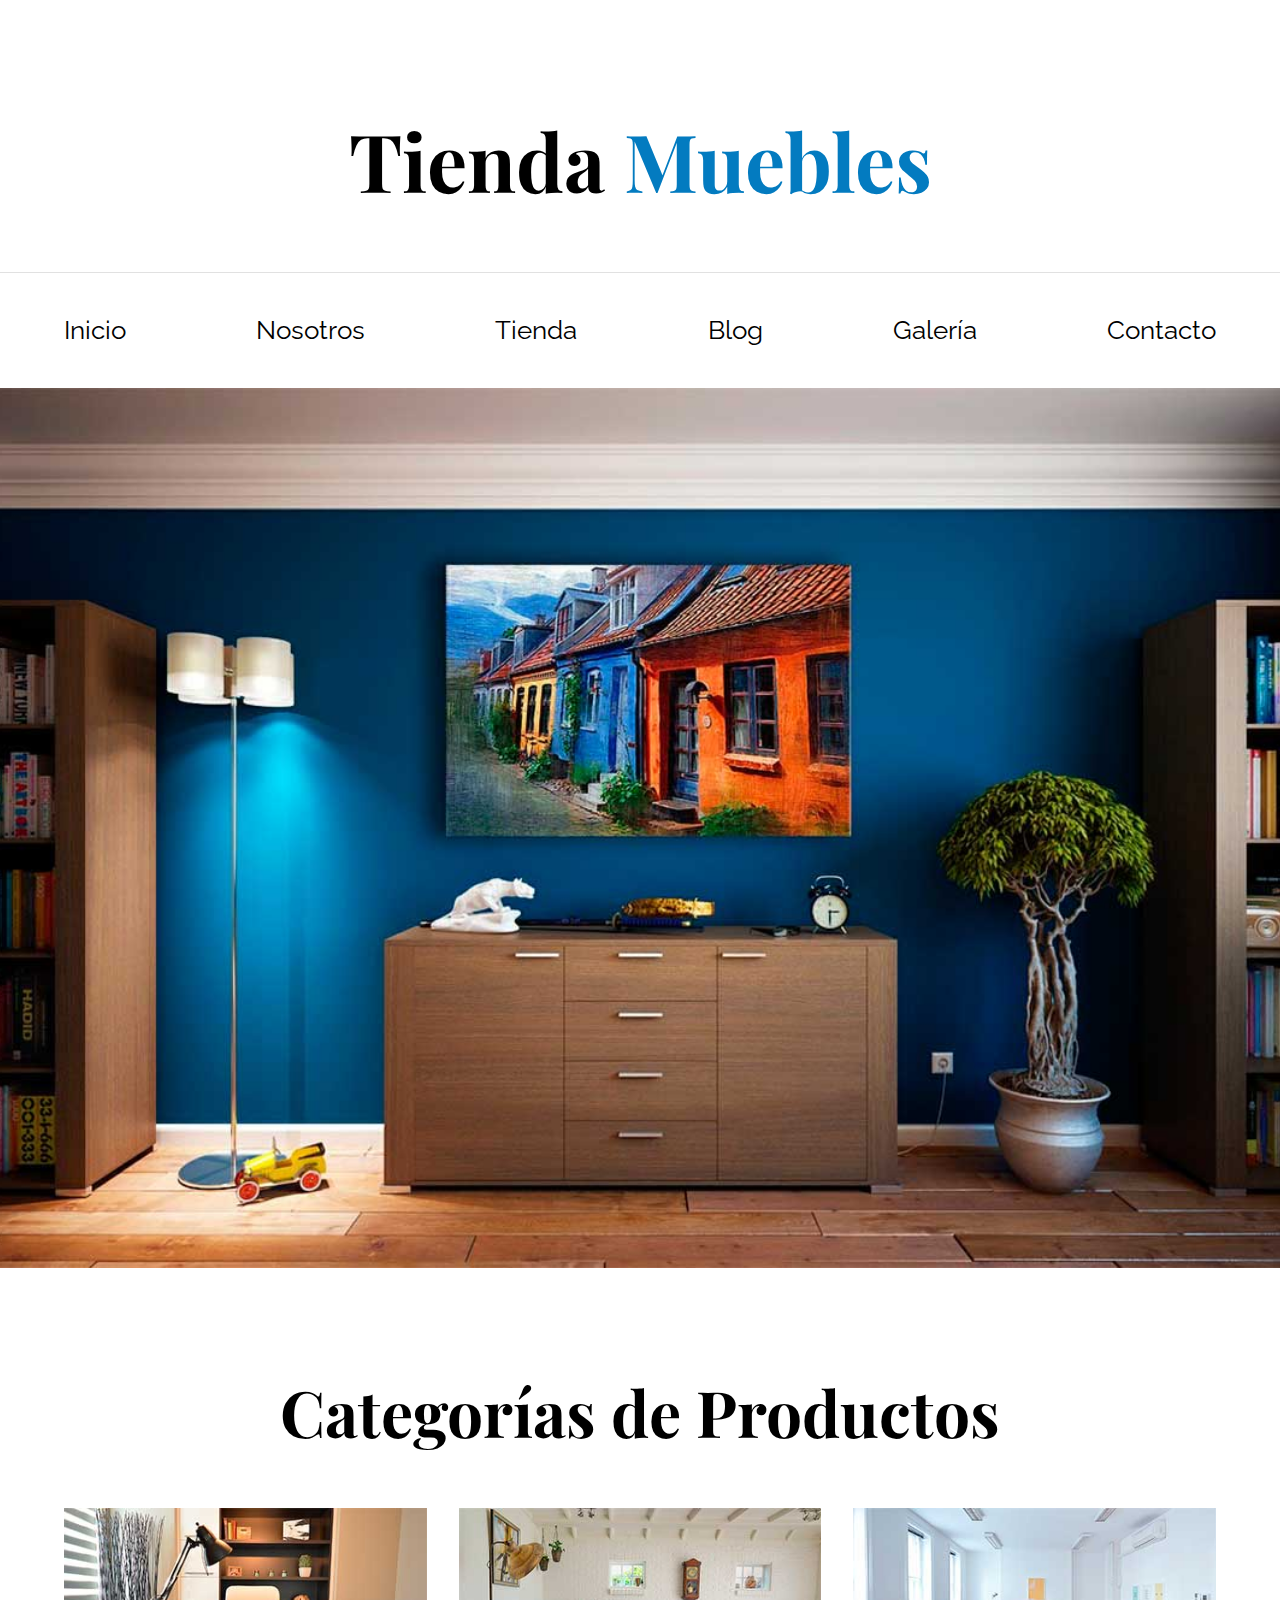
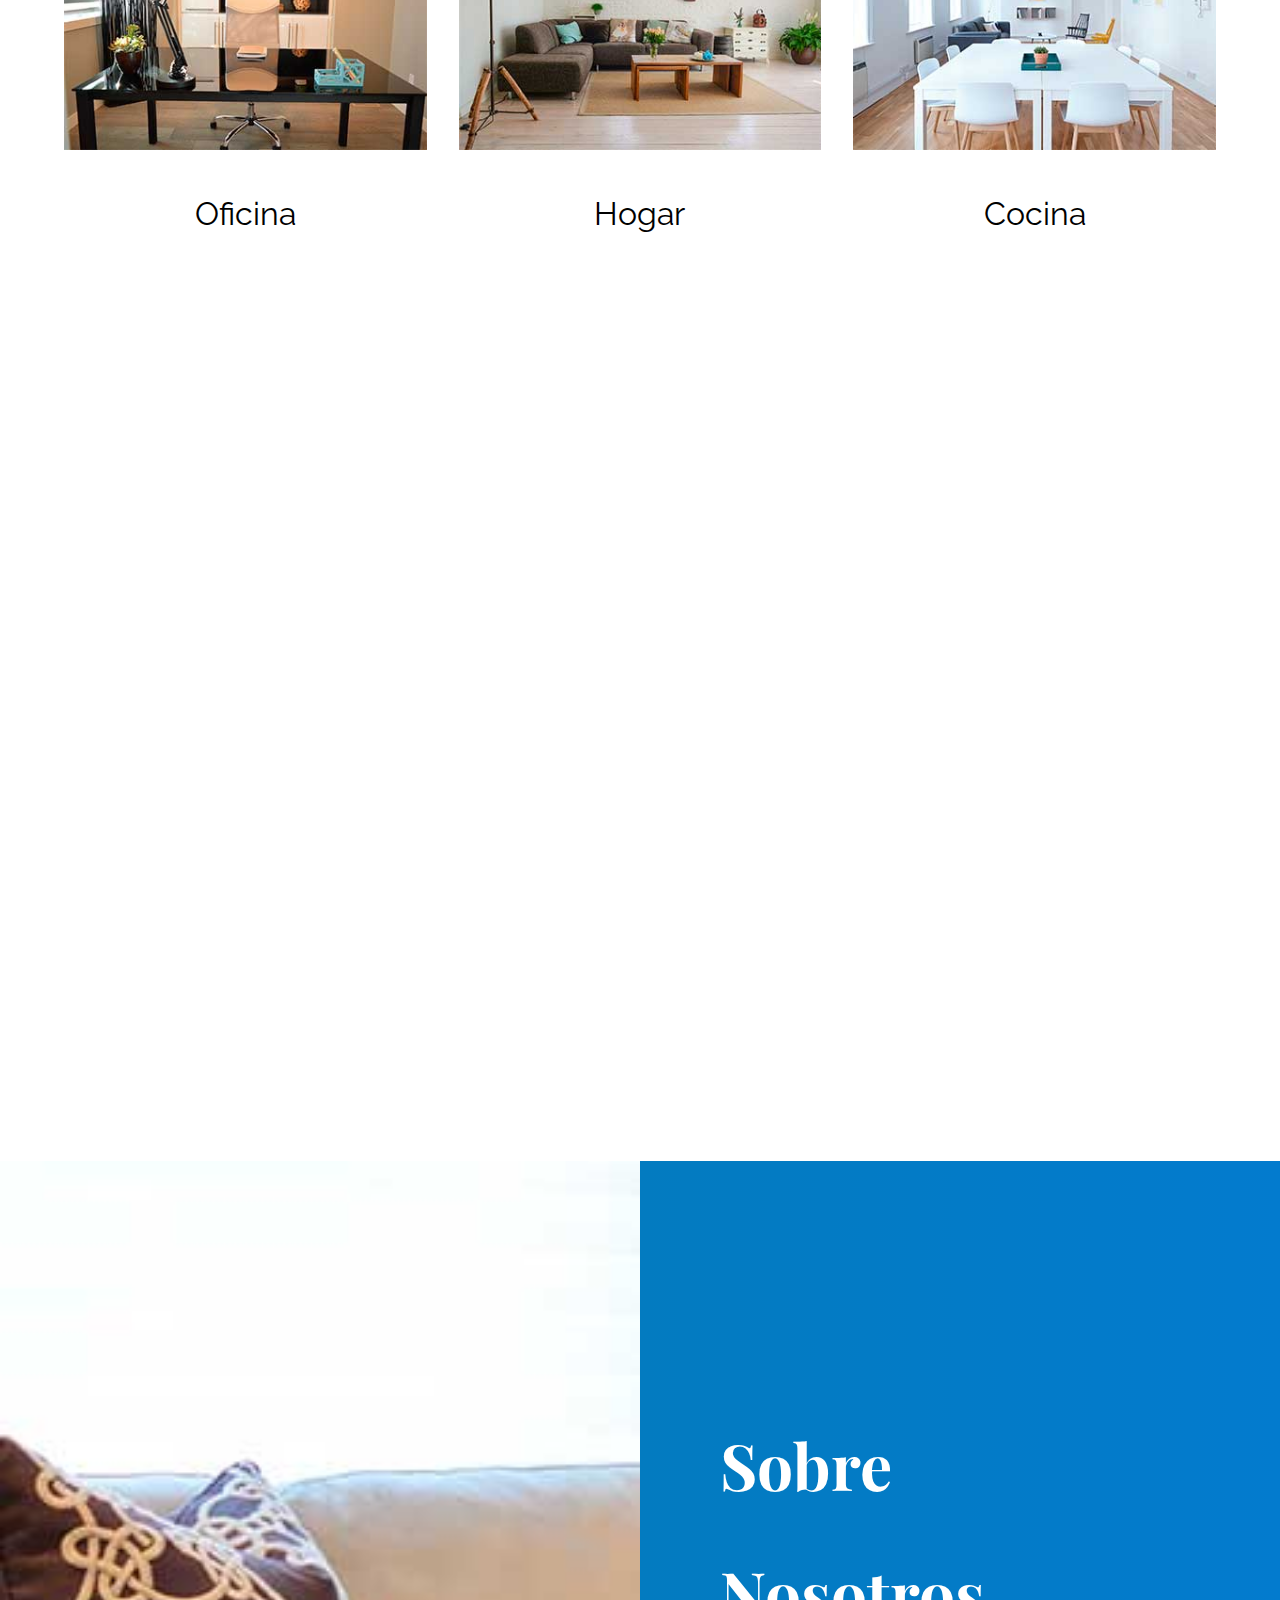
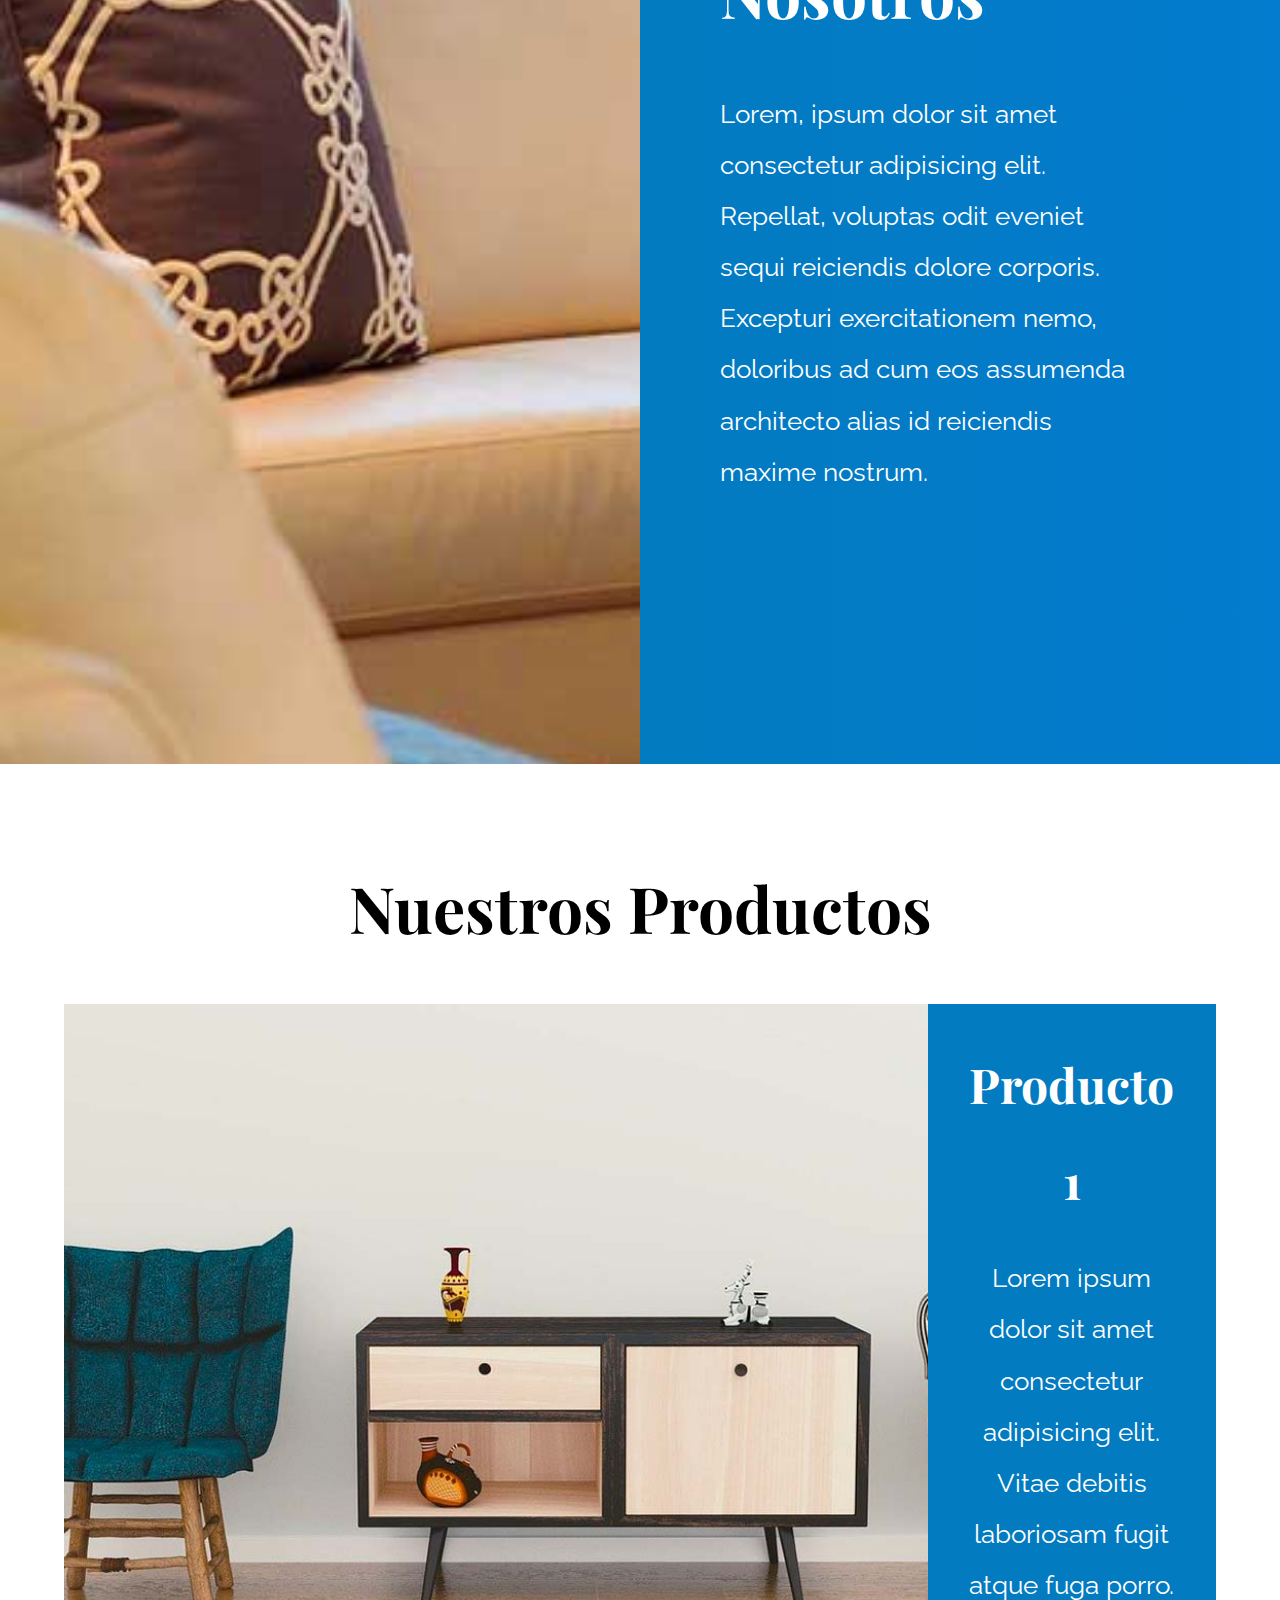
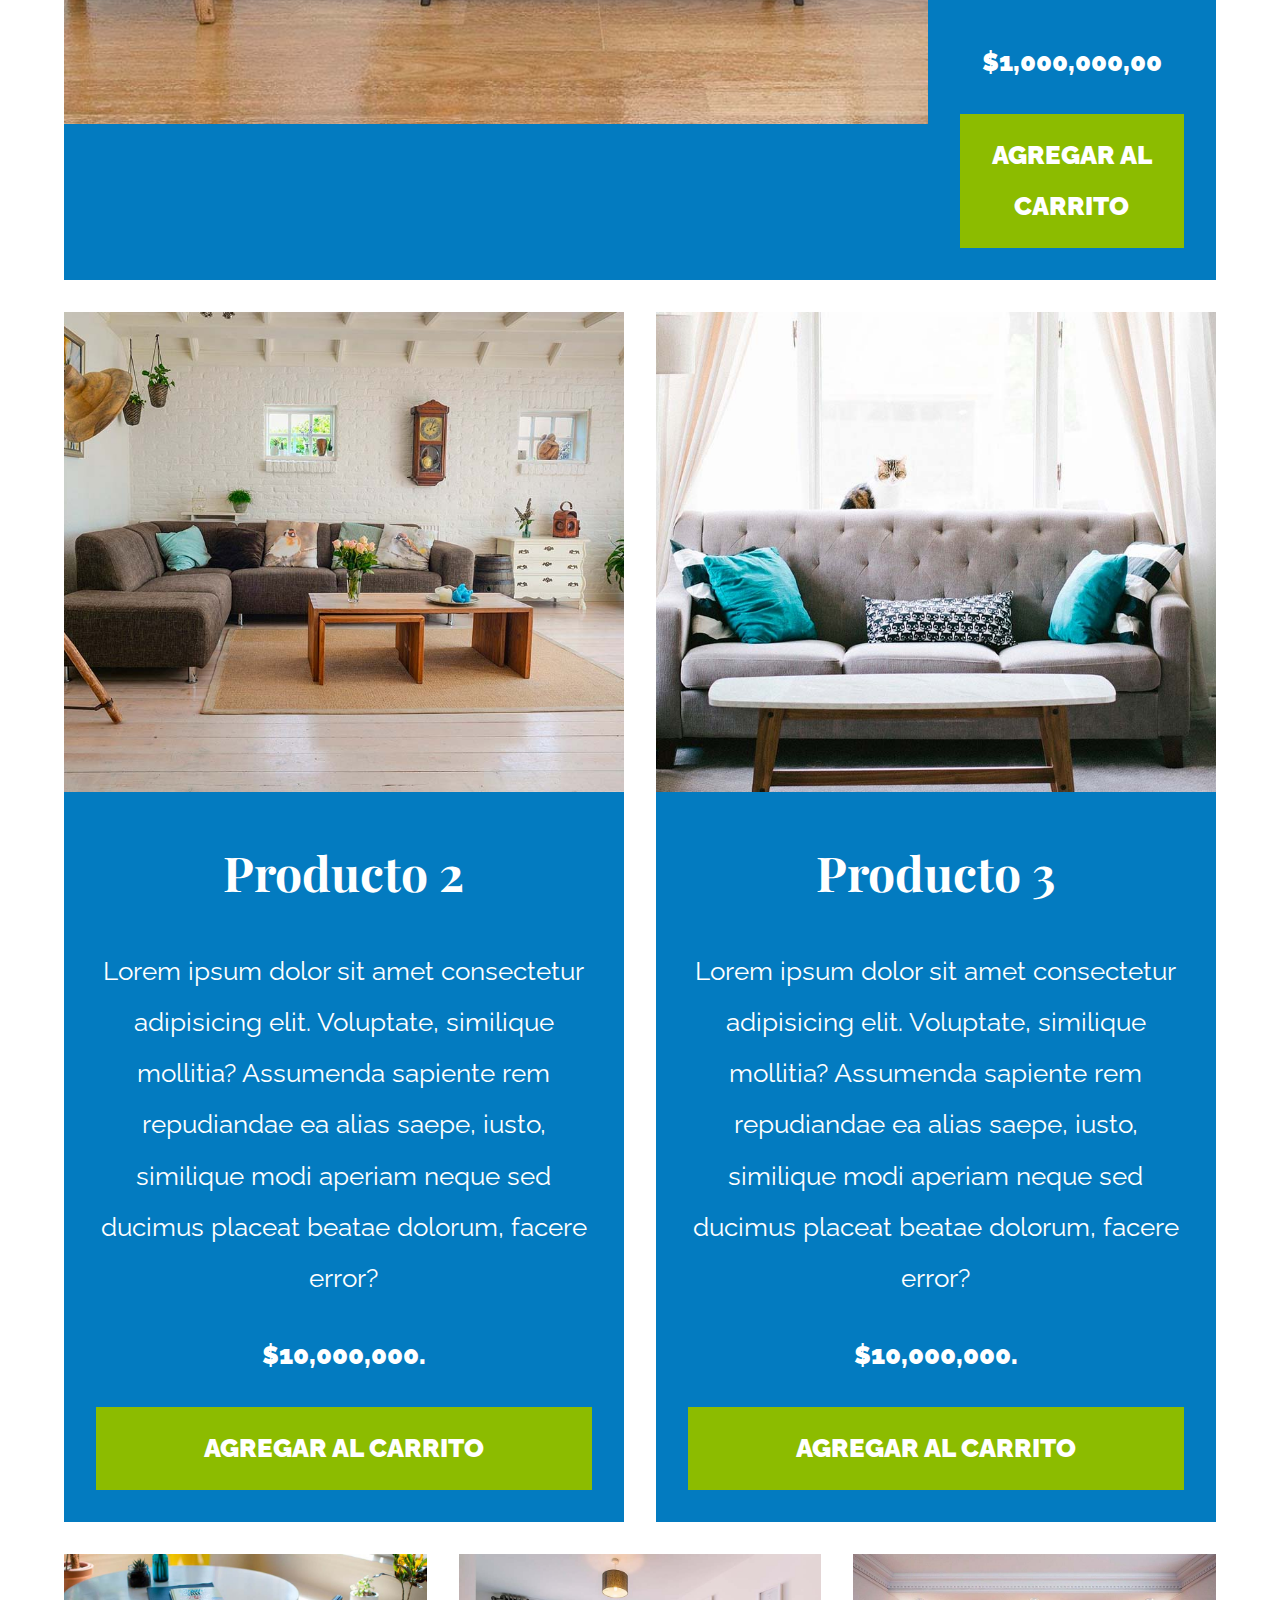
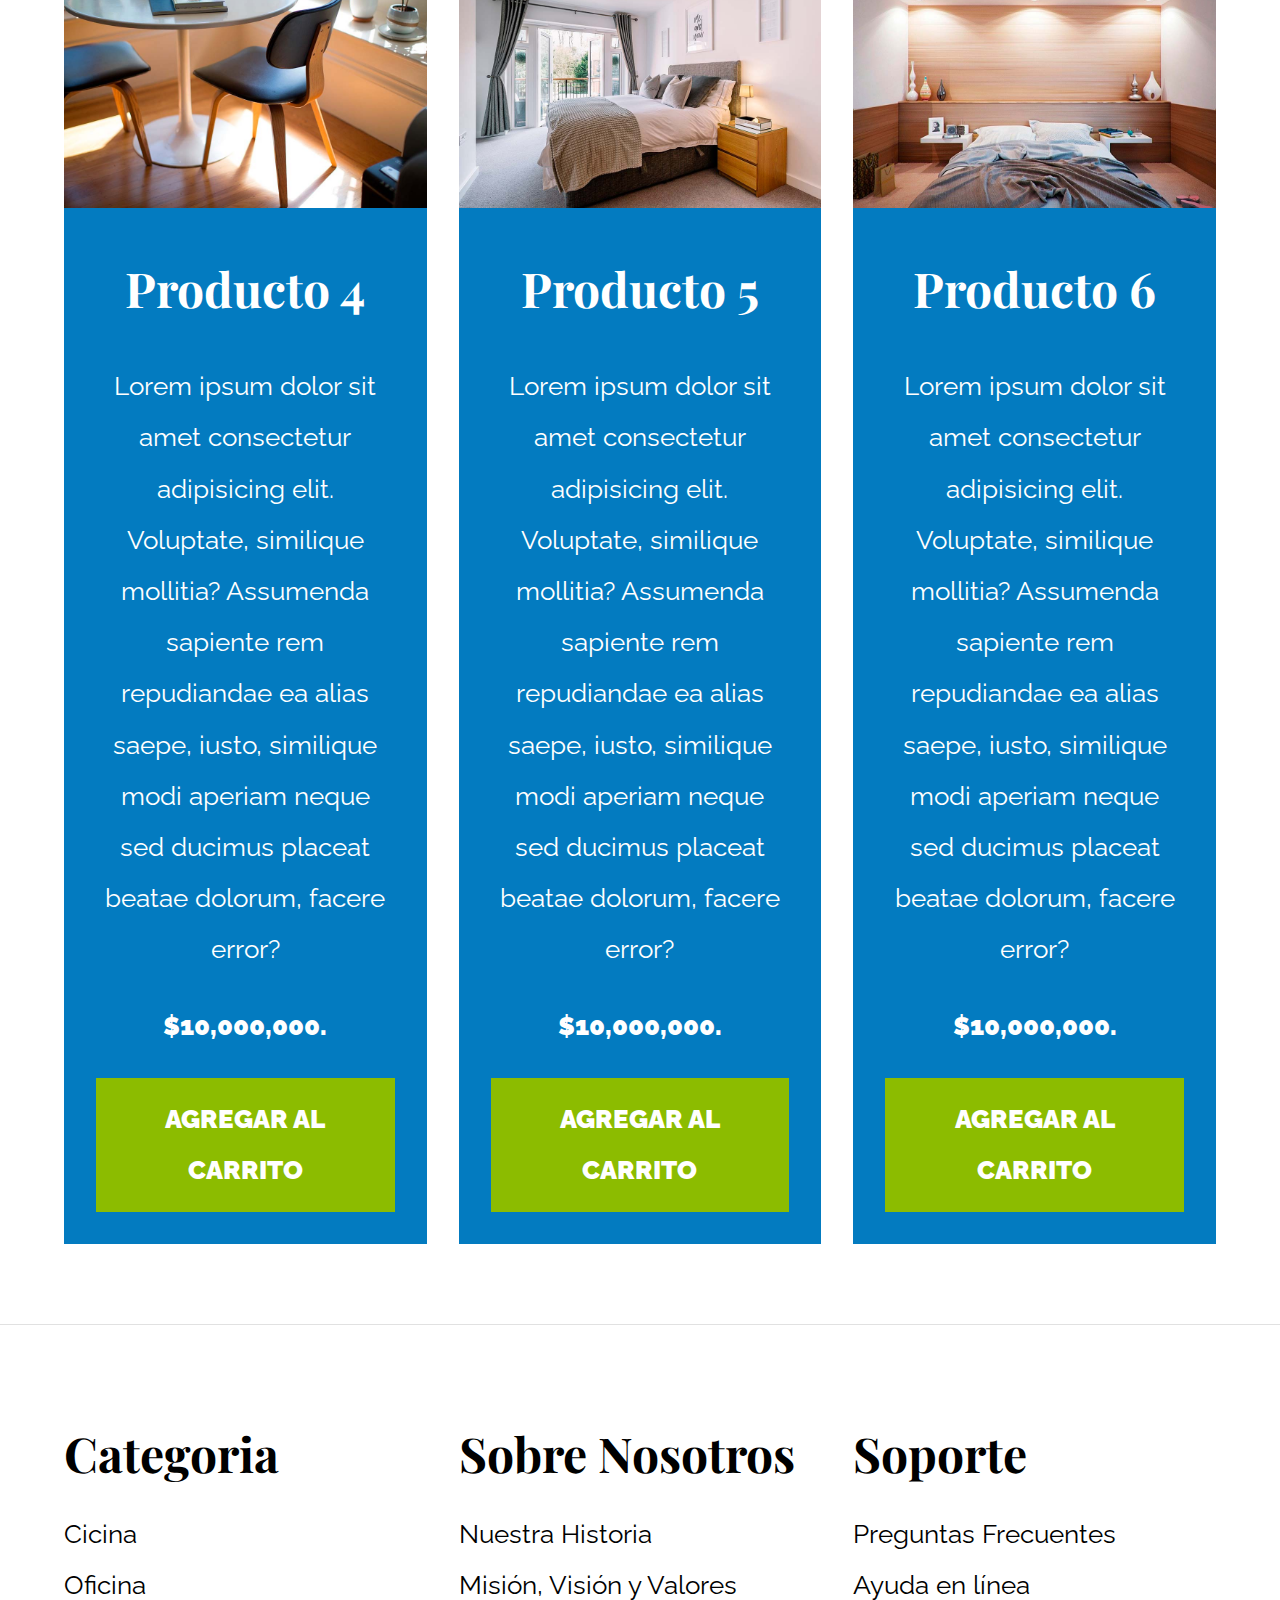
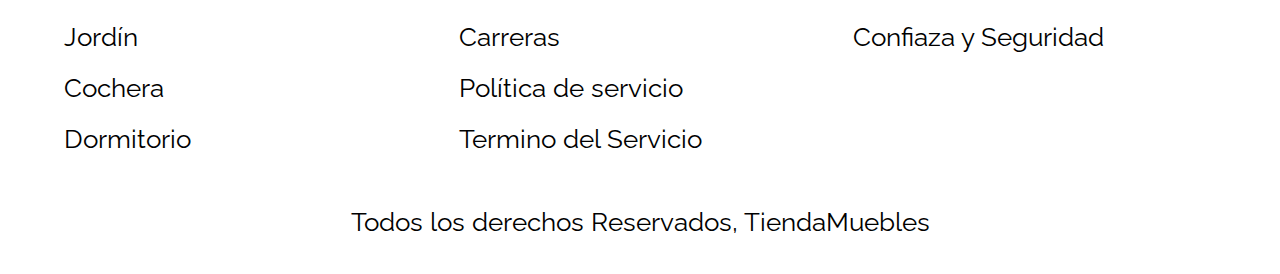
<file: Tienda Muebles/index.html>
<!DOCTYPE html>
<html lang="es">
  <head>
    <meta charset="UTF-8" />
    <meta http-equiv="X-UA-Compatible" content="IE=edge" />
    <meta name="viewport" content="width=device-width, initial-scale=1.0" />
    <link
      rel="shortcut icon"
      href="img/icons8-globo-terráqueo-100.png"
      type="image/x-icon"
    />
    <link rel="stylesheet" href="css/normalize.css" />
    <link rel="preconnect" href="https://fonts.googleapis.com" />
    <link rel="preconnect" href="https://fonts.gstatic.com" crossorigin />
    <link
      href="https://fonts.googleapis.com/css2?family=Playfair+Display:wght@700&family=Raleway:wght@400;700;900&display=swap"
      rel="stylesheet"
    />

    <link rel="stylesheet" href="css/style.css" />

    <title>Tienda Muebles</title>
  </head>

  <body>
    <!---->
    <header>
      <h1 class="nombre-sitio">Tienda <span> Muebles </span></h1>
    </header>
    <div class="contenedor-navegacion">
      <nav class="nav-principal contenedor">
        <a href="index.html" >Inicio</a>
        <a href="nosotros.html" target="_black">Nosotros</a>
        <a href="tienda.html">Tienda</a>
        <a href="blog.html">Blog</a>
        <a href="galeria.html">Galería</a>
        <a href="contacto.html">Contacto</a>
      </nav>
    </div>

    <div class="hero"></div>

    <section class="contenedor categorias">
      <h2>Categorías de Productos</h2>
      <div class="listado-categorias">
        <div class="categoria">
          <img src="img/categoria1.jpg" alt="Image Categoría" />
          <a href="#">Oficina</a>
        </div>

        <div class="categoria">
          <img src="img/categoria2.jpg" alt="Image Categoría" />
          <a href="#">Hogar</a>
        </div>

        <div class="categoria">
          <img src="img/categoria3.jpg" alt="Image Categoría" />
          <a href="#">Cocina</a>
        </div>
      </div>
    </section>

    <section class="sobre-nosotros">
      <div class="contenedor sobre-nosotros-grid">
        <div class="texto-nosotros">
          <h2>Sobre Nosotros</h2>
          <p>
            Lorem, ipsum dolor sit amet consectetur adipisicing elit. Repellat,
            voluptas odit eveniet sequi reiciendis dolore corporis. Excepturi
            exercitationem nemo, doloribus ad cum eos assumenda architecto alias
            id reiciendis maxime nostrum.
          </p>

        </div>
       
      </div>
    </section>

    <main class="contenido-principal contenedor">
      <h2 class="text-center">Nuestros Productos</h2>

      <div class="listado-productos">
        
        <div class="producto">
          <img src="img/producto1.jpg" alt="Imagen Producto">
  
          <div class="texto-producto">
            <h3>Producto 1</h3>
            <p>
              Lorem ipsum dolor sit amet consectetur adipisicing elit. Vitae debitis laboriosam fugit atque fuga porro.
            </p>
            <p class="precio">$1,000,000,00</p>
            <a class="btn" href="#">Agregar al carrito</a>
  
          </div>
        </div>
        <!--Producto-->

        <div class="producto">
          <img src="img/producto2.jpg" alt="Imagen Producto" />

          <div class="texto-producto">
            <h3>Producto 2</h3>
            <p>
              Lorem ipsum dolor sit amet consectetur adipisicing elit.
              Voluptate, similique mollitia? Assumenda sapiente rem repudiandae
              ea alias saepe, iusto, similique modi aperiam neque sed ducimus
              placeat beatae dolorum, facere error?
            </p>
            <p>$10,000,000.</p>
            <a class="btn" href="#">Agregar al Carrito</a>
          </div>
          <!--Info productos-->
        </div>
        <!--Producto-->

        <div class="producto">
          <img src="img/producto3.jpg" alt="Imagen Producto" />

          <div class="texto-producto">
            <h3>Producto 3</h3>
            <p>
              Lorem ipsum dolor sit amet consectetur adipisicing elit.
              Voluptate, similique mollitia? Assumenda sapiente rem repudiandae
              ea alias saepe, iusto, similique modi aperiam neque sed ducimus
              placeat beatae dolorum, facere error?
            </p>
            <p>$10,000,000.</p>
            <a class="btn" href="#">Agregar al Carrito</a>
          </div>
          <!--Info productos-->
        </div>
        <!--Producto-->

        <div class="producto">
          <img src="img/producto4.jpg" alt="Imagen Producto" />

          <div class="texto-producto">
            <h3>Producto 4</h3>
            <p>
              Lorem ipsum dolor sit amet consectetur adipisicing elit.
              Voluptate, similique mollitia? Assumenda sapiente rem repudiandae
              ea alias saepe, iusto, similique modi aperiam neque sed ducimus
              placeat beatae dolorum, facere error?
            </p>
            <p>$10,000,000.</p>
            <a class="btn" href="#">Agregar al Carrito</a>
          </div>
          <!--Info productos-->
        </div>
        <!--Producto-->

        <div class="producto">
          <img src="img/producto5.jpg" alt="Imagen Producto" />

          <div class="texto-producto">
            <h3>Producto 5</h3>
            <p>
              Lorem ipsum dolor sit amet consectetur adipisicing elit.
              Voluptate, similique mollitia? Assumenda sapiente rem repudiandae
              ea alias saepe, iusto, similique modi aperiam neque sed ducimus
              placeat beatae dolorum, facere error?
            </p>
            <p>$10,000,000.</p>
            <a class="btn" href="#">Agregar al Carrito</a>
          </div>
          <!--Info productos-->
        </div>
        <!--Producto-->

        <div class="producto">
          <img src="img/producto6.jpg" alt="Imagen Producto" />

          <div class="texto-producto">
            <h3>Producto 6</h3>
            <p>
              Lorem ipsum dolor sit amet consectetur adipisicing elit.
              Voluptate, similique mollitia? Assumenda sapiente rem repudiandae
              ea alias saepe, iusto, similique modi aperiam neque sed ducimus
              placeat beatae dolorum, facere error?
            </p>
            <p>$10,000,000.</p>
            <a class="btn" href="#">Agregar al Carrito</a>
          </div>
          <!--Info productos-->
        </div>
        <!--Producto-->
      </div>
      <!--Fin de listado de productos-->
    </main>

    <footer class="site-footer">
      <div class="grid-footer contenedor">
        <div>
          <h3>Categoria</h3>
          <nav class="footer-menu">
            <a href="#">Cicina</a>
            <a href="#">Oficina</a>
            <a href="#">Jordín</a>
            <a href="#">Cochera</a>
            <a href="#">Dormitorio</a>
          </nav>
        </div>
  
        <div>
          <h3>Sobre Nosotros</h3>
          <nav class="footer-menu">
            <a href="#">Nuestra Historia</a>
            <a href="#">Misión, Visión y Valores</a>
            <a href="#">Carreras</a>
            <a href="#">Política de servicio</a>
            <a href="#">Termino del Servicio</a>
          </nav>
        </div>
  
        <div>
          <h3>Soporte</h3>
          <nav class="footer-menu">
            <a href="#">Preguntas Frecuentes</a>
            <a href="#">Ayuda en línea</a>
            <a href="#">Confiaza y Seguridad</a>
          </nav>
        </div>

      </div>
    

      <p class="copyright">Todos los derechos Reservados, TiendaMuebles</p>
    </footer>
  </body>
</html>
</file>
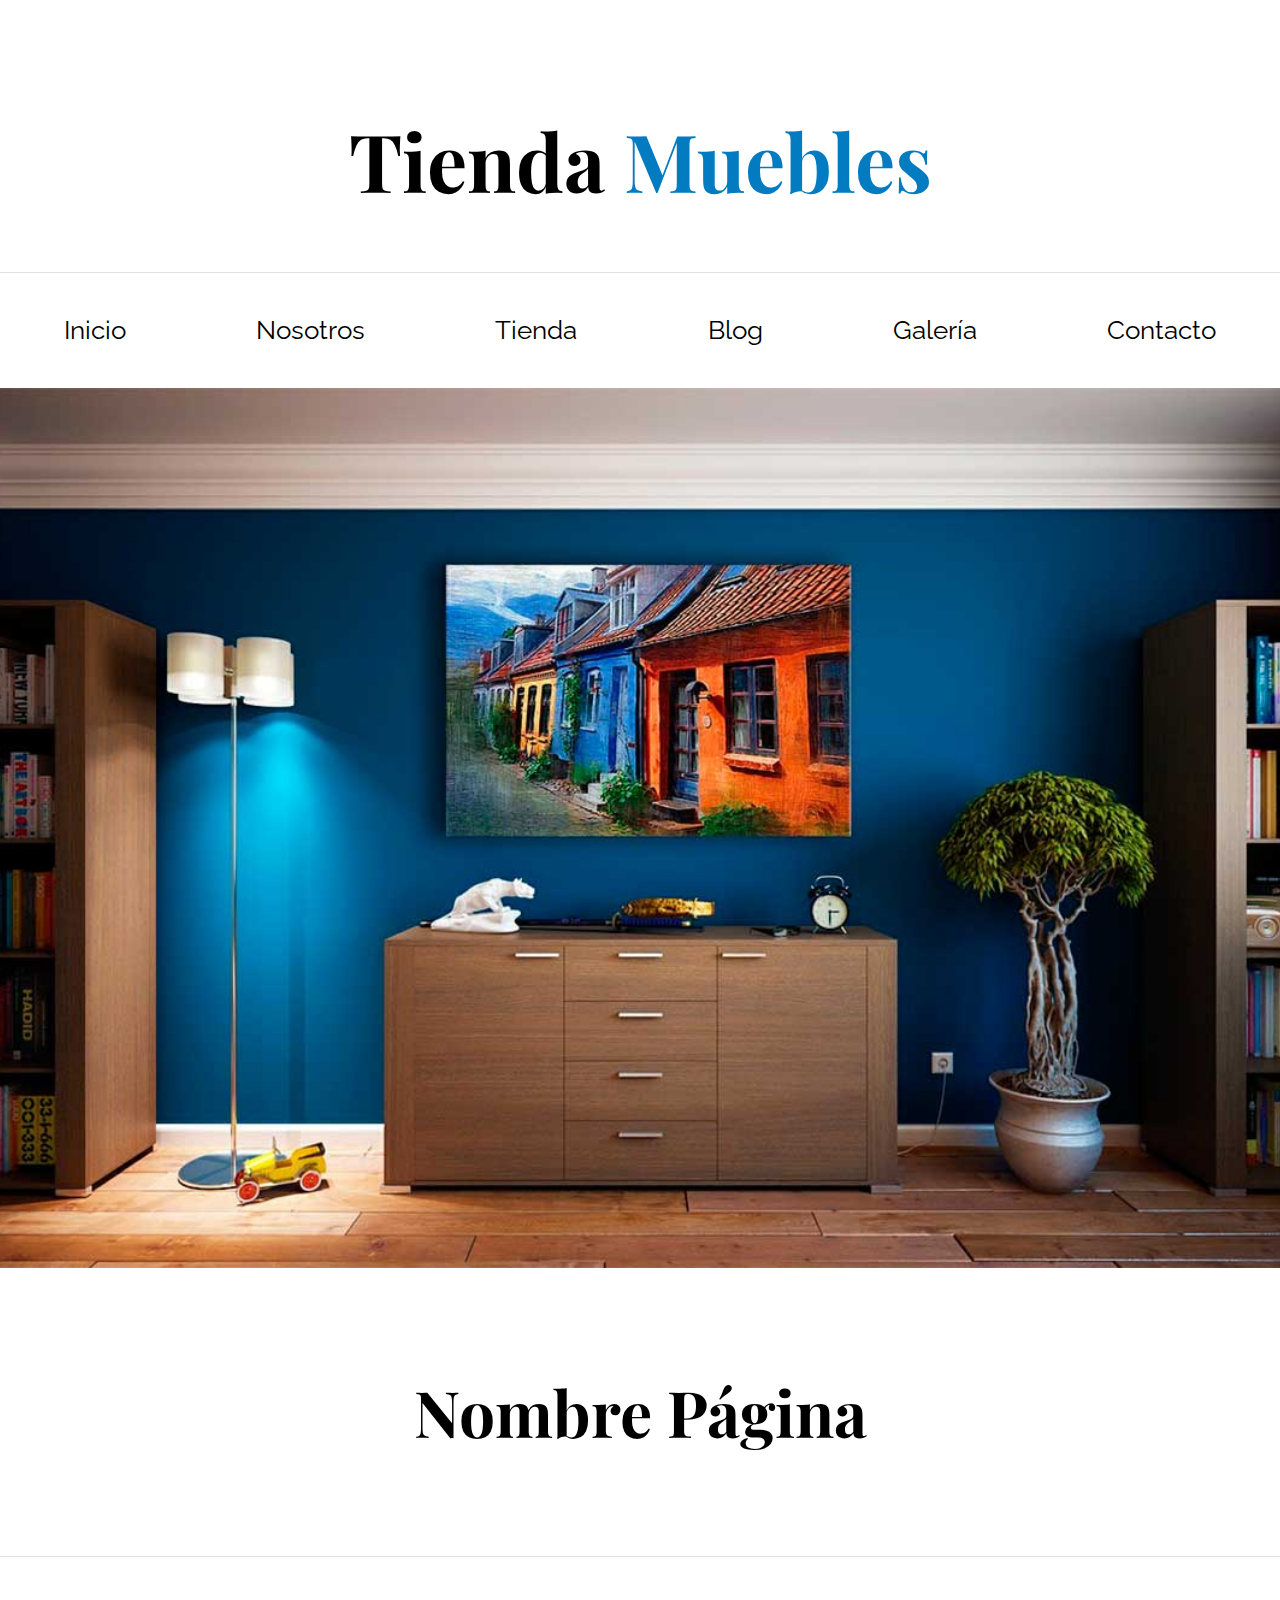
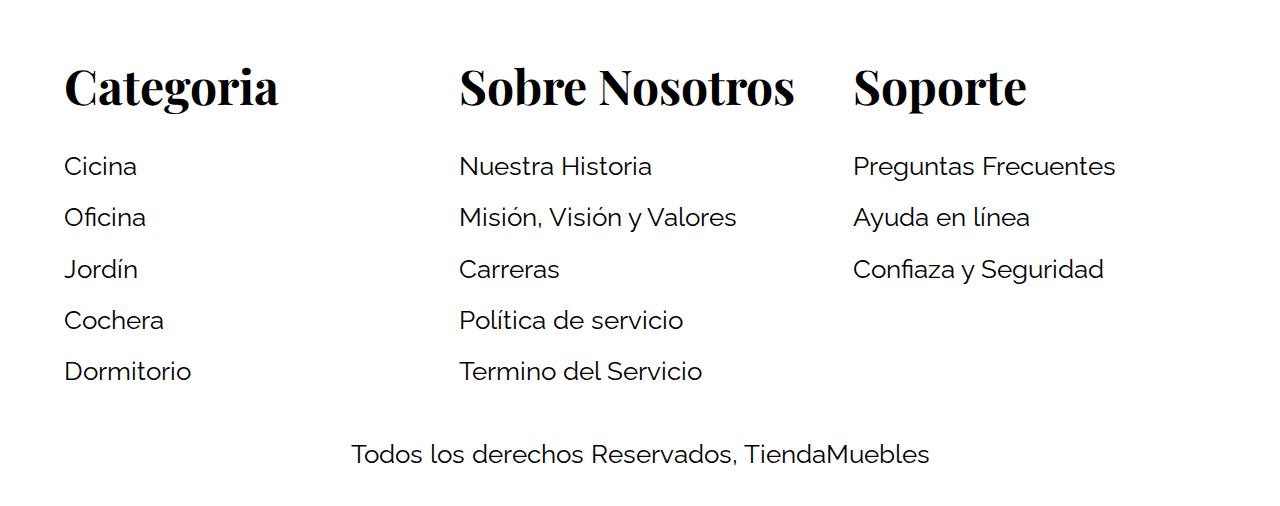
<file: Tienda Muebles/base.html>
<!DOCTYPE html>
<html lang="es">
  <head>
    <meta charset="UTF-8" />
    <meta http-equiv="X-UA-Compatible" content="IE=edge" />
    <meta name="viewport" content="width=device-width, initial-scale=1.0" />
    <link
      rel="shortcut icon"
      href="img/icons8-globo-terráqueo-100.png"
      type="image/x-icon"
    />
    <link rel="stylesheet" href="css/normalize.css" />
    <link rel="preconnect" href="https://fonts.googleapis.com" />
    <link rel="preconnect" href="https://fonts.gstatic.com" crossorigin />
    <link
      href="https://fonts.googleapis.com/css2?family=Playfair+Display:wght@700&family=Raleway:wght@400;700;900&display=swap"
      rel="stylesheet"
    />

    <link rel="stylesheet" href="css/style.css" />

    <title>Tienda Muebles</title>
  </head>

  <body>
    <!---->
    <header>
      <h1 class="nombre-sitio">Tienda <span> Muebles </span></h1>
    </header>
    <div class="contenedor-navegacion">
      <nav class="nav-principal contenedor">
        <a href="index.html">Inicio</a>
        <a href="nosotros.html">Nosotros</a>
        <a href="tienda.html">Tienda</a>
        <a href="blog.html">Blog</a>
        <a href="galeria.html">Galería</a>
        <a href="contacto.html">Contacto</a>
      </nav>
    </div>

    <div class="hero"></div>

    <main class="contenido-principal contenedor">
        <h2 class="text-center">Nombre Página</h2>
    </main>

  

  

    <footer class="site-footer">
      <div class="grid-footer contenedor">
        <div>
          <h3>Categoria</h3>
          <nav class="footer-menu">
            <a href="#">Cicina</a>
            <a href="#">Oficina</a>
            <a href="#">Jordín</a>
            <a href="#">Cochera</a>
            <a href="#">Dormitorio</a>
          </nav>
        </div>
  
        <div>
          <h3>Sobre Nosotros</h3>
          <nav class="footer-menu">
            <a href="#">Nuestra Historia</a>
            <a href="#">Misión, Visión y Valores</a>
            <a href="#">Carreras</a>
            <a href="#">Política de servicio</a>
            <a href="#">Termino del Servicio</a>
          </nav>
        </div>
  
        <div>
          <h3>Soporte</h3>
          <nav class="footer-menu">
            <a href="#">Preguntas Frecuentes</a>
            <a href="#">Ayuda en línea</a>
            <a href="#">Confiaza y Seguridad</a>
          </nav>
        </div>

      </div>
    

      <p class="copyright">Todos los derechos Reservados, TiendaMuebles</p>
    </footer>
  </body>
</html>
</file>
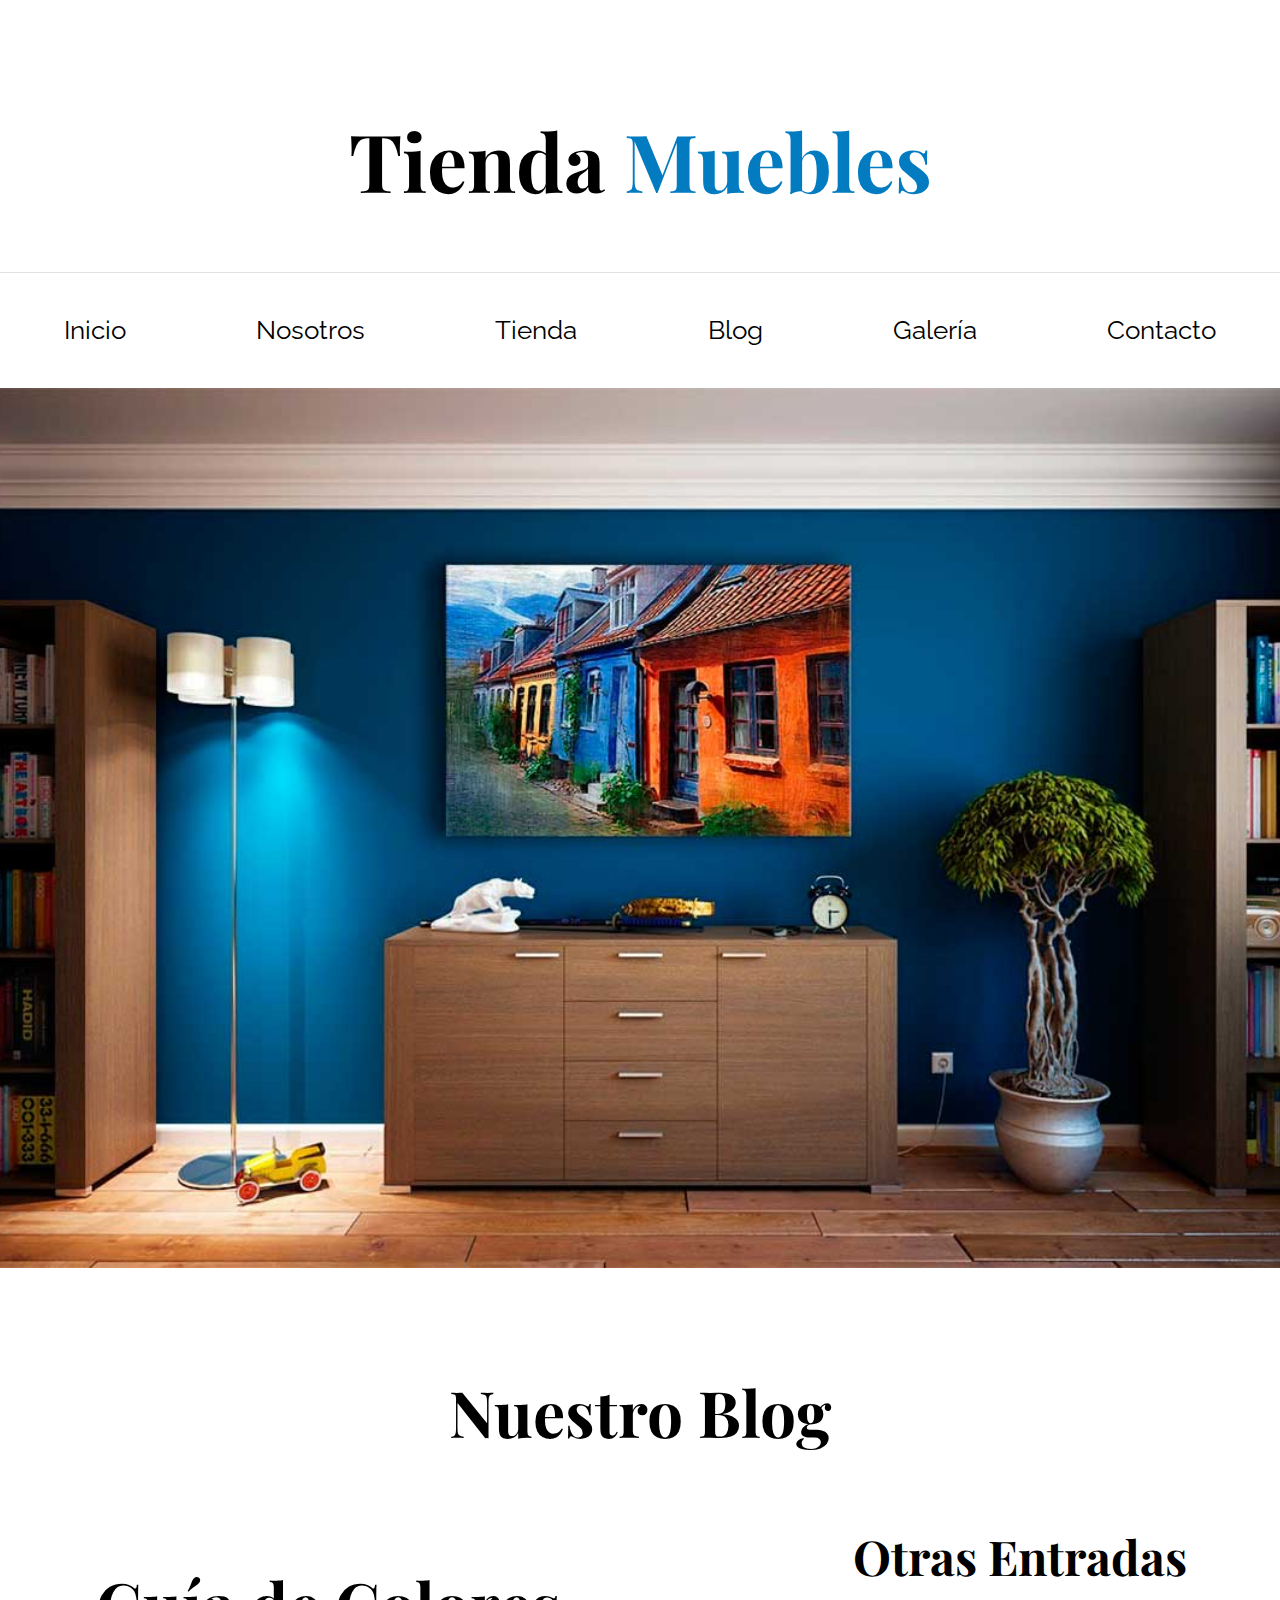
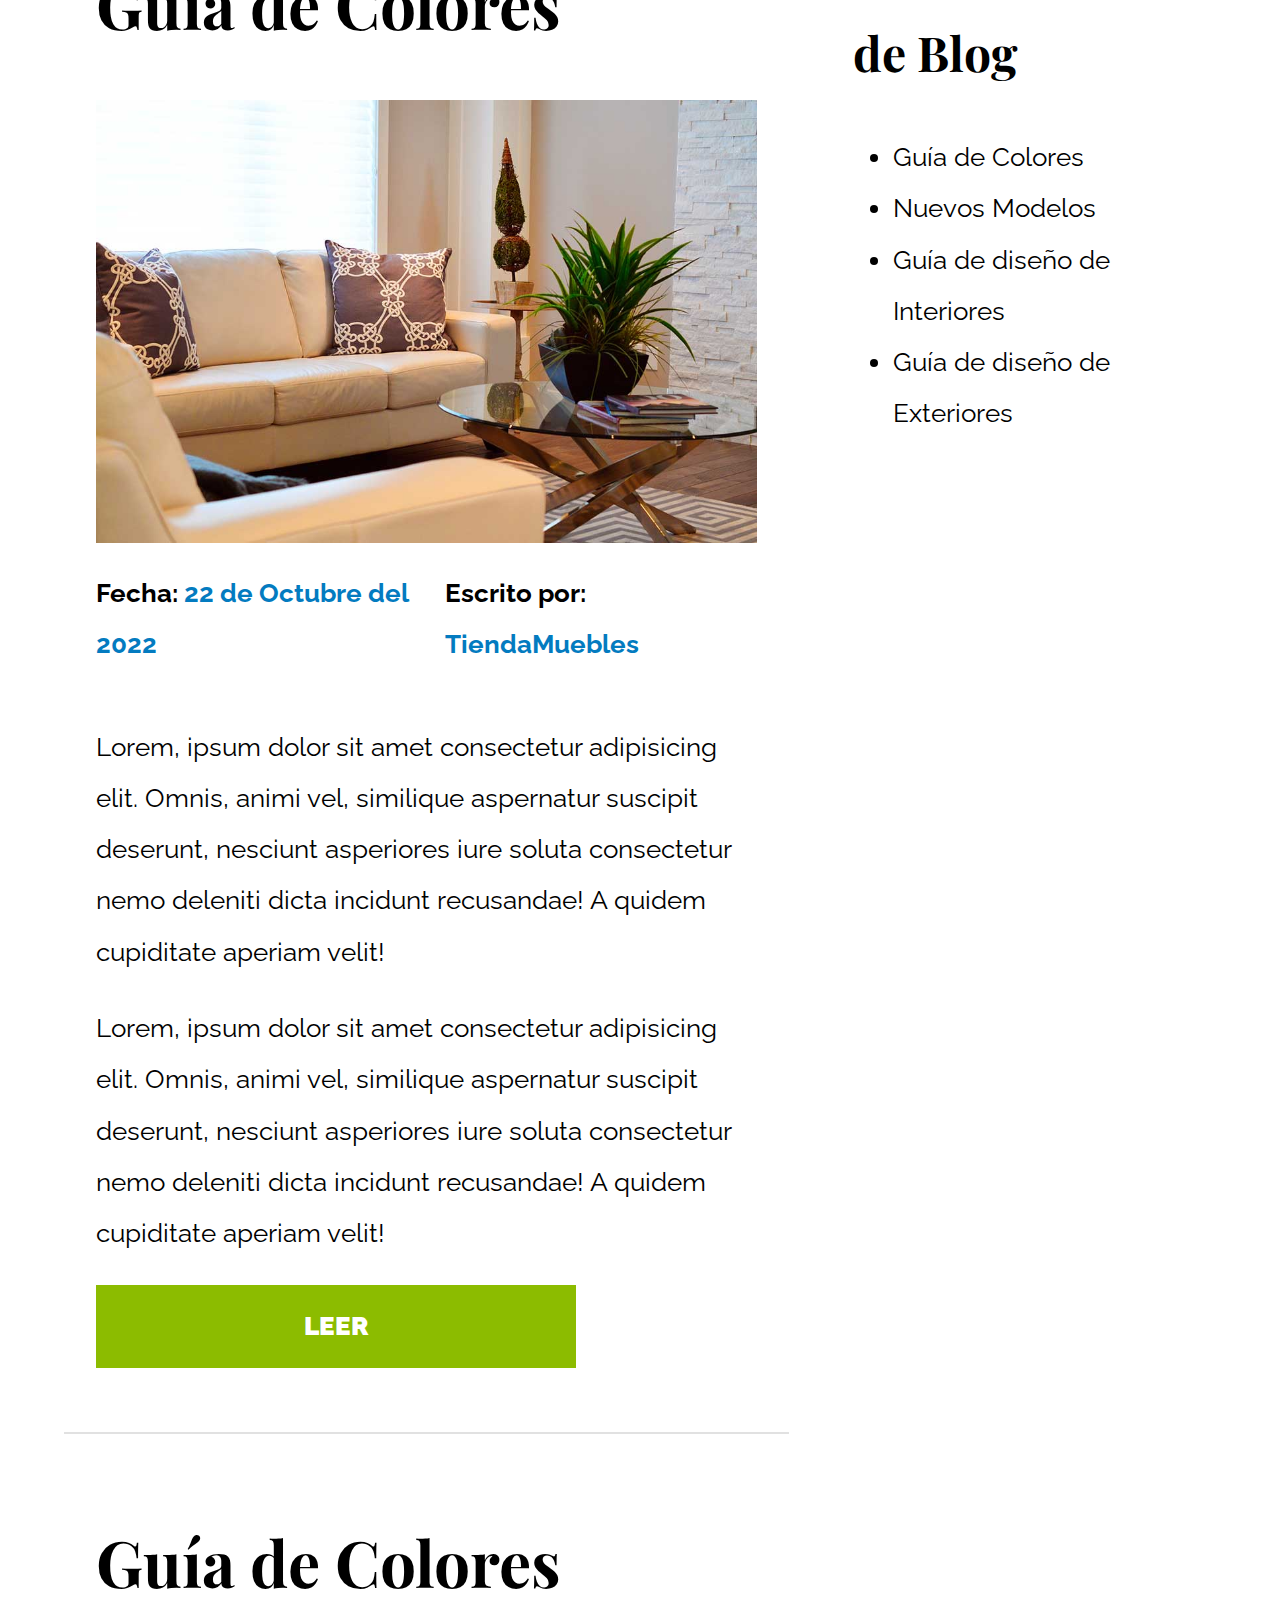
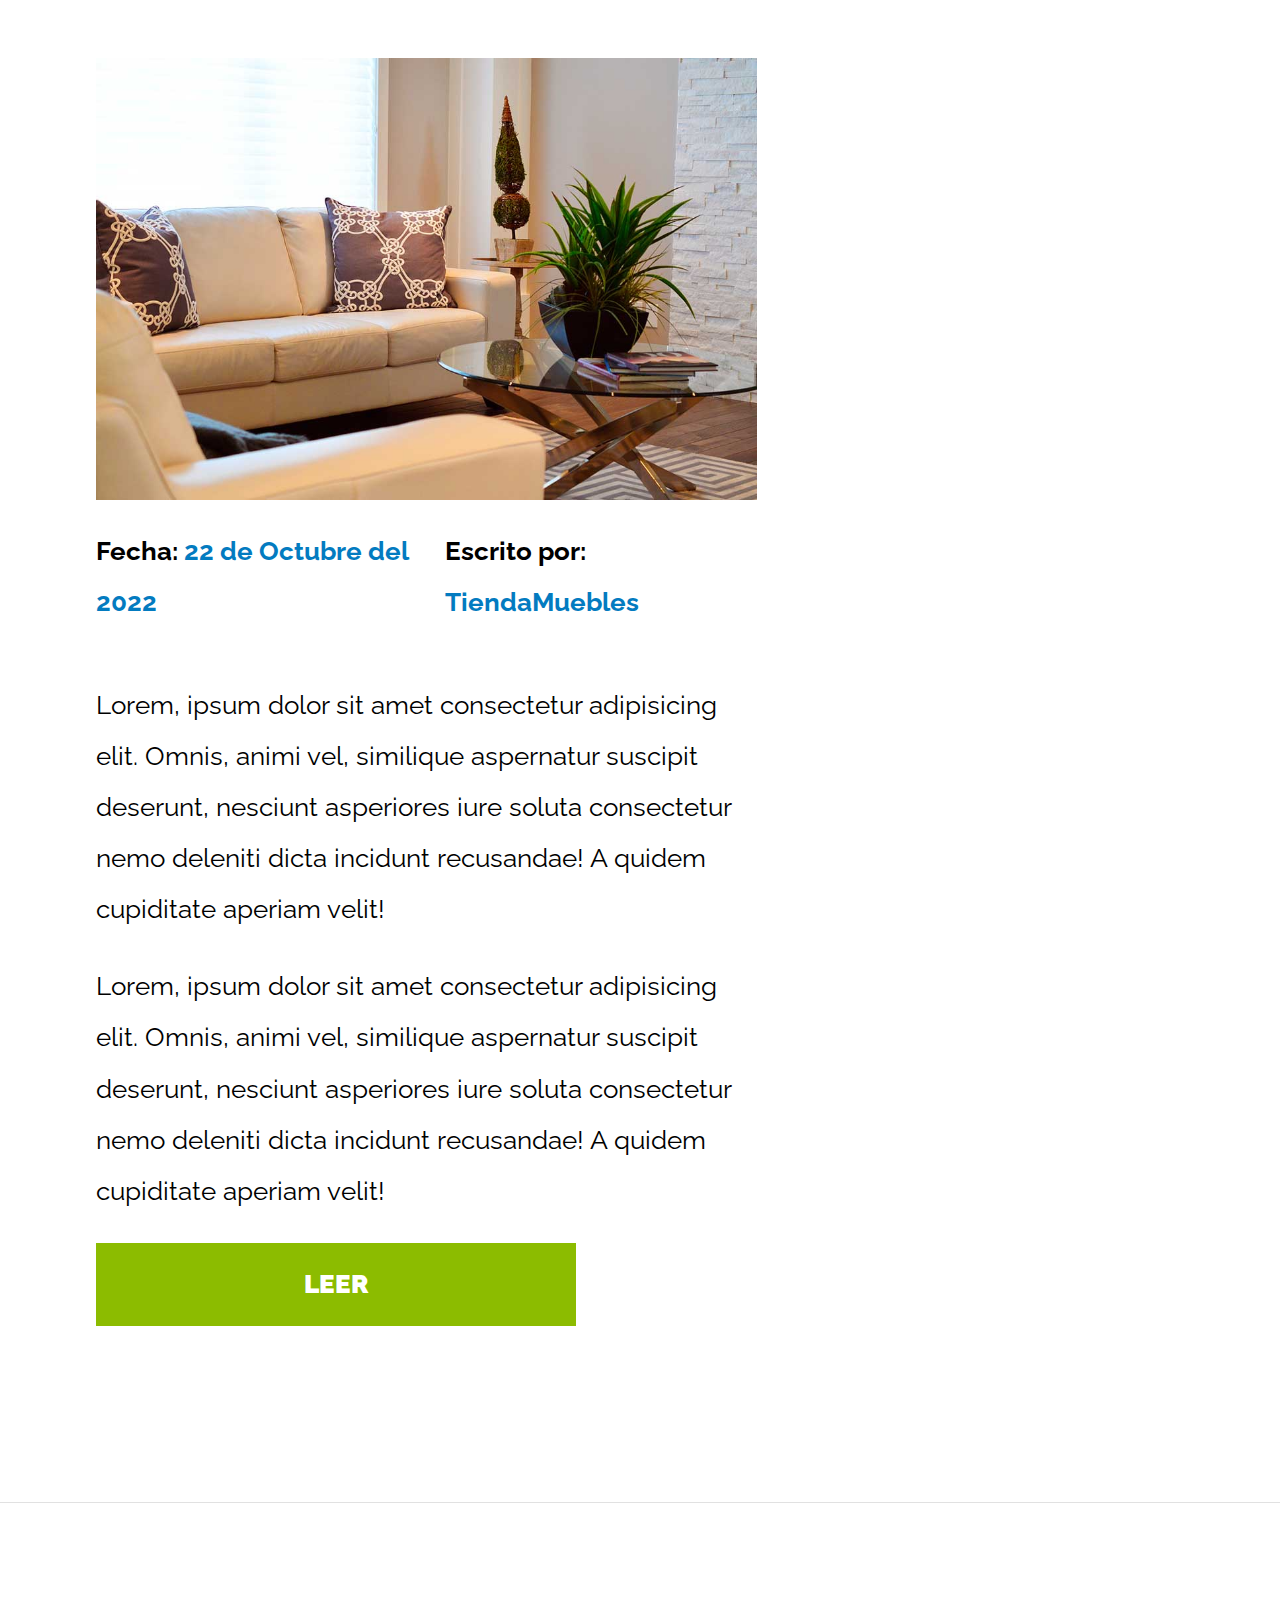
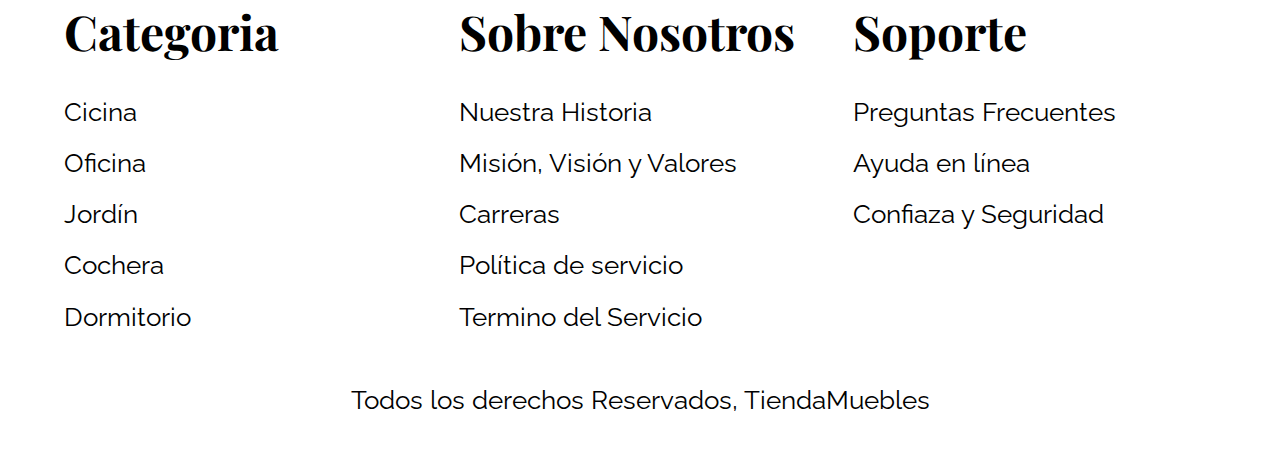
<file: Tienda Muebles/blog.html>
<!DOCTYPE html>
<html lang="es">

<head>
  <meta charset="UTF-8" />
  <meta http-equiv="X-UA-Compatible" content="IE=edge" />
  <meta name="viewport" content="width=device-width, initial-scale=1.0" />
  <link rel="shortcut icon" href="img/icons8-globo-terráqueo-100.png" type="image/x-icon" />
  <link rel="stylesheet" href="css/normalize.css" />
  <link rel="preconnect" href="https://fonts.googleapis.com" />
  <link rel="preconnect" href="https://fonts.gstatic.com" crossorigin />
  <link
    href="https://fonts.googleapis.com/css2?family=Playfair+Display:wght@700&family=Raleway:wght@400;700;900&display=swap"
    rel="stylesheet" />

  <link rel="stylesheet" href="css/style.css" />

  <title>Blog</title>
</head>

<body>
  <!---->
  <header>
    <h1 class="nombre-sitio">Tienda <span> Muebles </span></h1>
  </header>
  <div class="contenedor-navegacion">
    <nav class="nav-principal contenedor">
      <a href="index.html">Inicio</a>
      <a href="nosotros.html">Nosotros</a>
      <a href="tienda.html">Tienda</a>
      <a href="blog.html">Blog</a>
      <a href="galeria.html">Galería</a>
      <a href="contacto.html">Contacto</a>
    </nav>
  </div>

  <div class="hero"></div>

  <main class="contenido-principal contenedor">
    <h2 class="text-center">Nuestro Blog</h2>

    <section class="contenedor-blog">
      <div class="blog">
        <article class="entrada">
          <header>
            <h2>Guía de Colores</h2>
          </header>
          <div class="imagen">
            <img src="img/nosotros.jpg" alt="Imagen Blog" />
          </div>

          <div class="entrada-meta">
            <p>
              Fecha:
              <span>22 de Octubre del 2022</span>
            </p>

            <p>
              Escrito por:
              <span>TiendaMuebles</span>
            </p>
          </div>

          <div class="entrada-blog">
            <p>
              Lorem, ipsum dolor sit amet consectetur adipisicing elit. Omnis, animi vel, similique aspernatur suscipit deserunt, nesciunt asperiores iure soluta consectetur nemo deleniti dicta incidunt recusandae! A quidem cupiditate aperiam velit!
            </p>

            <p>
              Lorem, ipsum dolor sit amet consectetur adipisicing elit. Omnis, animi vel, similique aspernatur suscipit deserunt, nesciunt asperiores iure soluta consectetur nemo deleniti dicta incidunt recusandae! A quidem cupiditate aperiam velit!
            </p>
          </div>
          <a class="btn max-width-30" href="entrada.html">Leer</a>
        </article>



        <article class="entrada">
          <header>
            <h2>Guía de Colores</h2>
          </header>
          <div class="imagen">
            <img src="img/nosotros.jpg" alt="Imagen Blog" />
          </div>

          <div class="entrada-meta">
            <p>
              Fecha:
              <span>22 de Octubre del 2022</span>
            </p>

            <p>
              Escrito por:
              <span>TiendaMuebles</span>
            </p>
          </div>

          <div class="entrada-blog">
            <p>
              Lorem, ipsum dolor sit amet consectetur adipisicing elit. Omnis, animi vel, similique aspernatur suscipit deserunt, nesciunt asperiores iure soluta consectetur nemo deleniti dicta incidunt recusandae! A quidem cupiditate aperiam velit!
            </p>

            <p>
              Lorem, ipsum dolor sit amet consectetur adipisicing elit. Omnis, animi vel, similique aspernatur suscipit deserunt, nesciunt asperiores iure soluta consectetur nemo deleniti dicta incidunt recusandae! A quidem cupiditate aperiam velit!
            </p>
          </div>
          <a class="btn max-width-30" href="entrada.html">Leer</a>
        </article>
      </div>

      <aside>
        <h3>Otras Entradas de Blog</h3>
        <ul>

          <li>
            <a href="entrada.html">Guía de Colores

            </a>
          </li>

          <li>
            <a href="entrada.html">Nuevos Modelos
              
            </a>
          </li>

          <li>
            <a href="entrada.html">Guía de diseño de
              Interiores
              
            </a>
          </li>
          <li>
            <a href="entrada.html">Guía de diseño de
              Exteriores
              
            </a>
          </li>
        </ul>
      </aside>
    </section>
  </main>

  <footer class="site-footer">
    <div class="grid-footer contenedor">
      <div>
        <h3>Categoria</h3>
        <nav class="footer-menu">
          <a href="#">Cicina</a>
          <a href="#">Oficina</a>
          <a href="#">Jordín</a>
          <a href="#">Cochera</a>
          <a href="#">Dormitorio</a>
        </nav>
      </div>

      <div>
        <h3>Sobre Nosotros</h3>
        <nav class="footer-menu">
          <a href="#">Nuestra Historia</a>
          <a href="#">Misión, Visión y Valores</a>
          <a href="#">Carreras</a>
          <a href="#">Política de servicio</a>
          <a href="#">Termino del Servicio</a>
        </nav>
      </div>

      <div>
        <h3>Soporte</h3>
        <nav class="footer-menu">
          <a href="#">Preguntas Frecuentes</a>
          <a href="#">Ayuda en línea</a>
          <a href="#">Confiaza y Seguridad</a>
        </nav>
      </div>
    </div>

    <p class="copyright">Todos los derechos Reservados, TiendaMuebles</p>
  </footer>
</body>

</html>
</file>
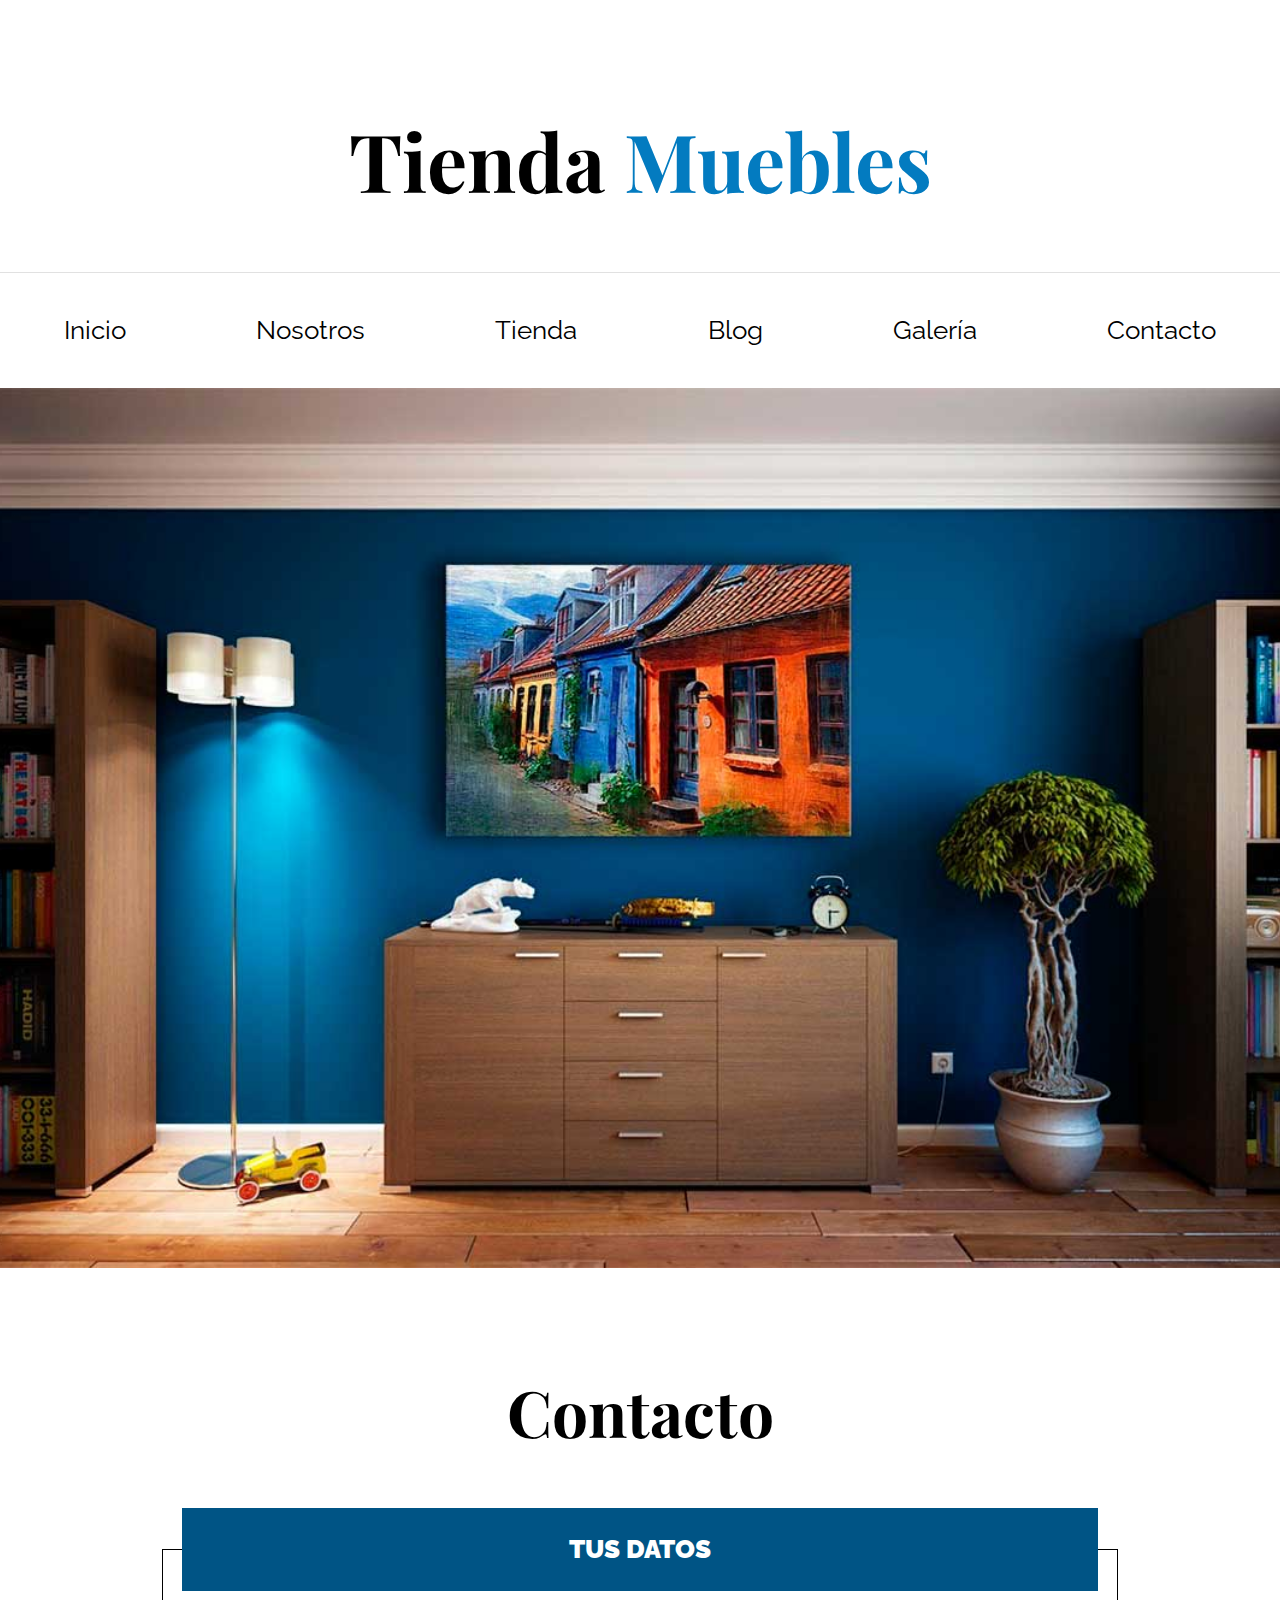
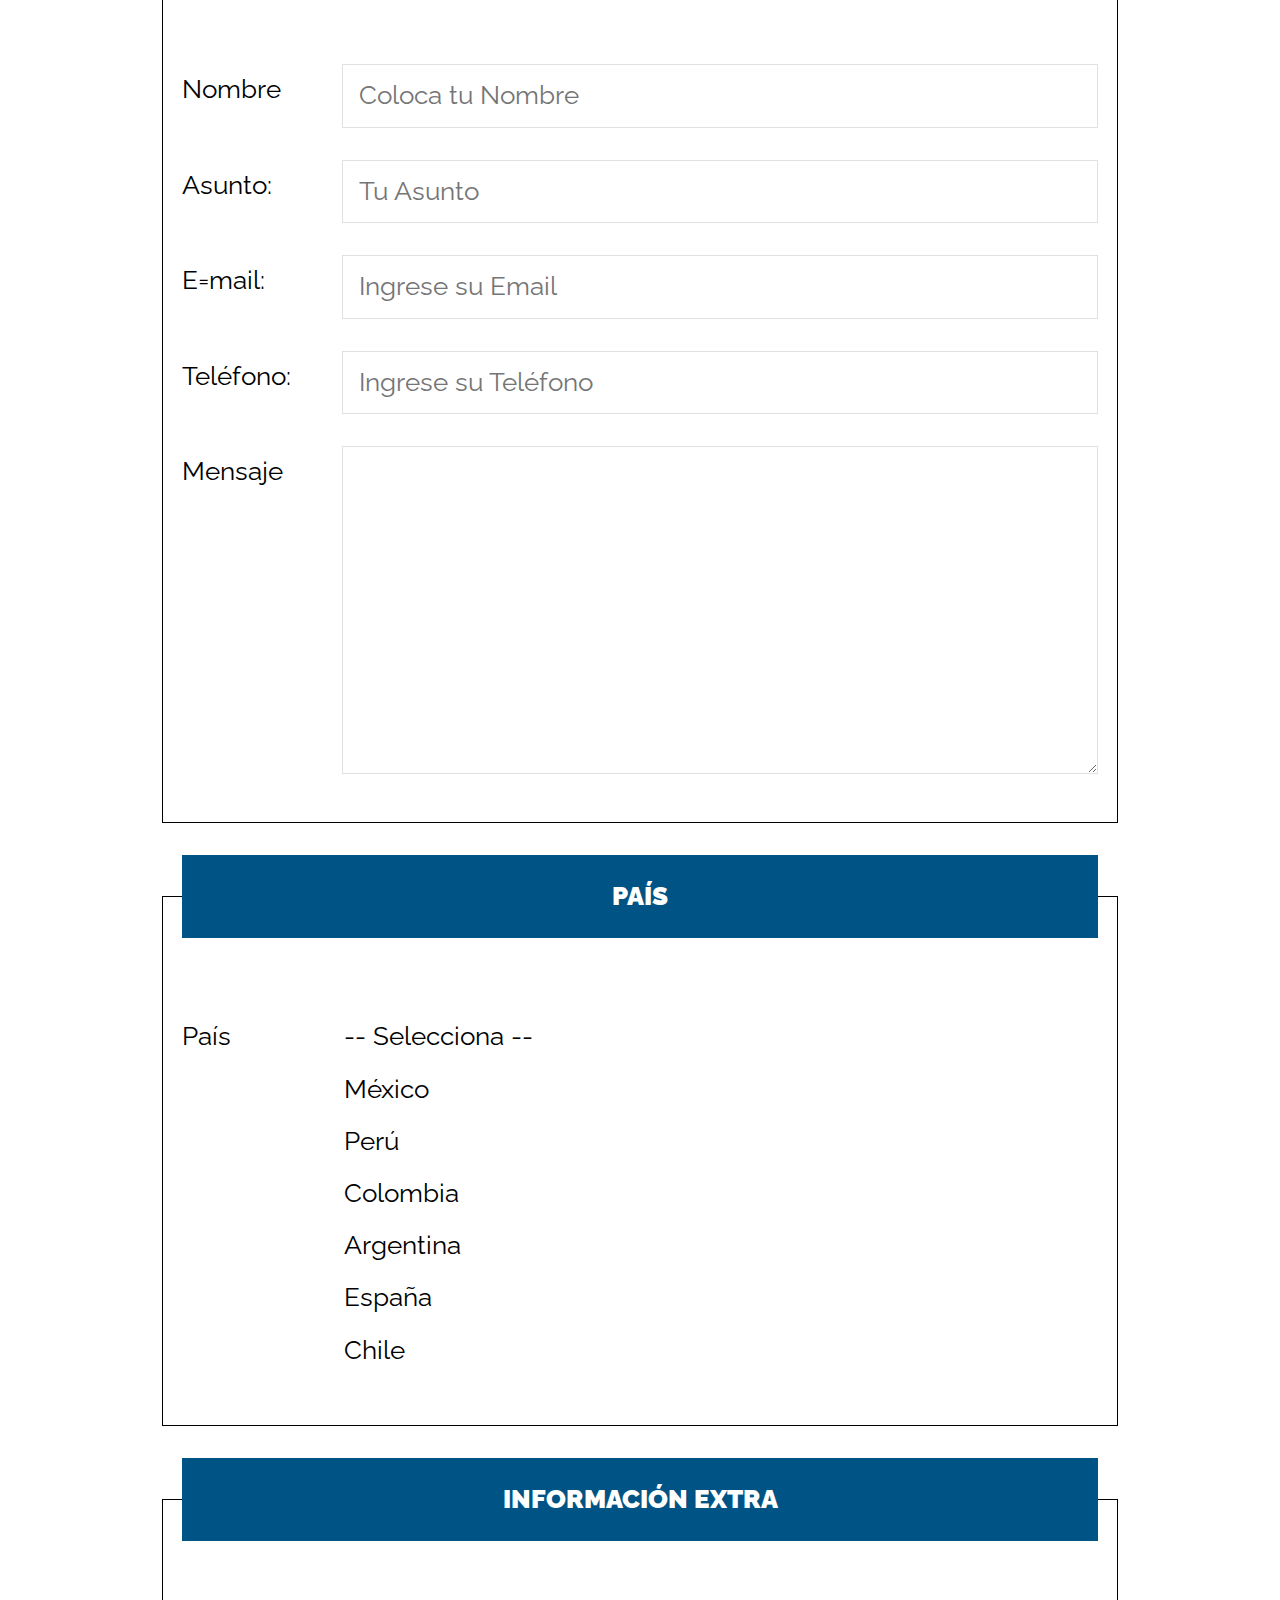
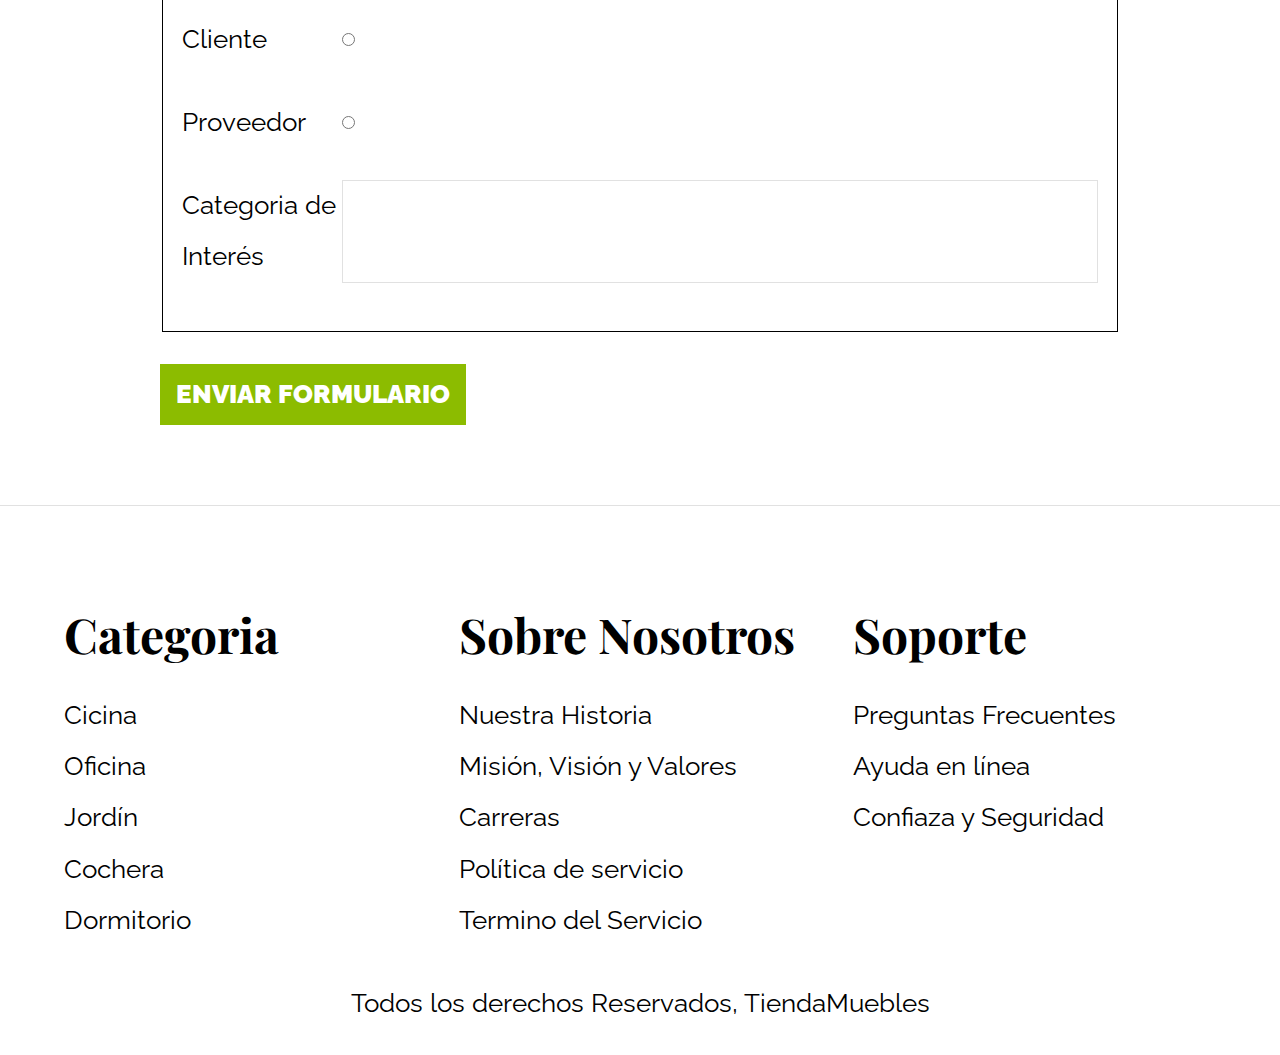
<file: Tienda Muebles/contacto.html>
<!DOCTYPE html>
<html lang="es">

<head>
  <meta charset="UTF-8" />
  <meta http-equiv="X-UA-Compatible" content="IE=edge" />
  <meta name="viewport" content="width=device-width, initial-scale=1.0" />
  <link rel="shortcut icon" href="img/icons8-globo-terráqueo-100.png" type="image/x-icon" />
  <link rel="stylesheet" href="css/normalize.css" />
  <link rel="preconnect" href="https://fonts.googleapis.com" />
  <link rel="preconnect" href="https://fonts.gstatic.com" crossorigin />
  <link
    href="https://fonts.googleapis.com/css2?family=Playfair+Display:wght@700&family=Raleway:wght@400;700;900&display=swap"
    rel="stylesheet" />

  <link rel="stylesheet" href="css/style.css" />

  <title>Contacto</title>
</head>

<body>
  <!---->
  <header>
    <h1 class="nombre-sitio">Tienda <span> Muebles </span></h1>
  </header>
  <div class="contenedor-navegacion">
    <nav class="nav-principal contenedor">
      <a href="index.html">Inicio</a>
      <a href="nosotros.html">Nosotros</a>
      <a href="tienda.html">Tienda</a>
      <a href="blog.html">Blog</a>
      <a href="galeria.html">Galería</a>
      <a href="contacto.html">Contacto</a>
    </nav>
  </div>

  <div class="hero"></div>

  <main class="contenido-principal contenedor">
    <h2 class="text-center">Contacto</h2>

    <form class="formulario">
      <fieldset>
        <legend>Tus Datos</legend>

        <div class="campo">
          <label for="nombre">Nombre </label>
          <input id="nombre" type="text" placeholder="Coloca tu Nombre" required />
        </div>

        <div class="campo">
          <label for="asunto">Asunto: </label>
          <input type="text" id="asunto" placeholder="Tu Asunto" required />
        </div>

        <div class="campo">
          <label for="email">E=mail:</label>
          <input type="email" id="email" placeholder="Ingrese su Email" />
        </div>

        <div class="campo">
          <label for="tel">Teléfono:</label>
          <input type="tel" id="tel" placeholder="Ingrese su Teléfono" />
        </div>

        <div class="campo">
          <label for="">Mensaje</label>
          <textarea rows="10" cols="20"> </textarea>
        </div>
      </fieldset>

      <fieldset>
        <legend>País</legend>

        <div class="campo">
          <label for="pais">País</label>
          <elect id="pai">
            <option>-- Selecciona --</option>
            <option value="MX">México</option>

            <option value="PR">Perú</option>
            <option value="CO">Colombia</option>
            <option value="AR">Argentina</option>
            <option value="ES">España</option>
            <option value="CL">Chile</option>
          </elect>
        </div>
      </fieldset>

      <fieldset>
        <legend>Información Extra</legend>

        <div class="campo">
          <label for="cliente">Cliente</label>
          <input id="cliente" type="radio" name="tipo" />
        </div>

        <div class="campo">
          <label for="proveedor">Proveedor</label>
          <input id="proveedor" type="radio" name="tipo" />
        </div>

        <div class="campo">
          <label for="categoria"> Categoria de Interés </label>
          <input list="categorias" name="categorias" />

          <datalist id="categorias">
            <option value="Cocina"></option>
            <option value="Exterior"></option>
            <option value="Recamara"></option>
            <option value="Oficina"></option>
            <option value="Televisión"></option>
          </datalist>
        </div>
      </fieldset>

      <input class="btn " type="submit" value="Enviar Formulario" />
    </form>
  </main>

  <footer class="site-footer">
    <div class="grid-footer contenedor">
      <div>
        <h3>Categoria</h3>
        <nav class="footer-menu">
          <a href="#">Cicina</a>
          <a href="#">Oficina</a>
          <a href="#">Jordín</a>
          <a href="#">Cochera</a>
          <a href="#">Dormitorio</a>
        </nav>
      </div>

      <div>
        <h3>Sobre Nosotros</h3>
        <nav class="footer-menu">
          <a href="#">Nuestra Historia</a>
          <a href="#">Misión, Visión y Valores</a>
          <a href="#">Carreras</a>
          <a href="#">Política de servicio</a>
          <a href="#">Termino del Servicio</a>
        </nav>
      </div>

      <div>
        <h3>Soporte</h3>
        <nav class="footer-menu">
          <a href="#">Preguntas Frecuentes</a>
          <a href="#">Ayuda en línea</a>
          <a href="#">Confiaza y Seguridad</a>
        </nav>
      </div>
    </div>

    <p class="copyright">Todos los derechos Reservados, TiendaMuebles</p>
  </footer>
</body>

</html>
</file>
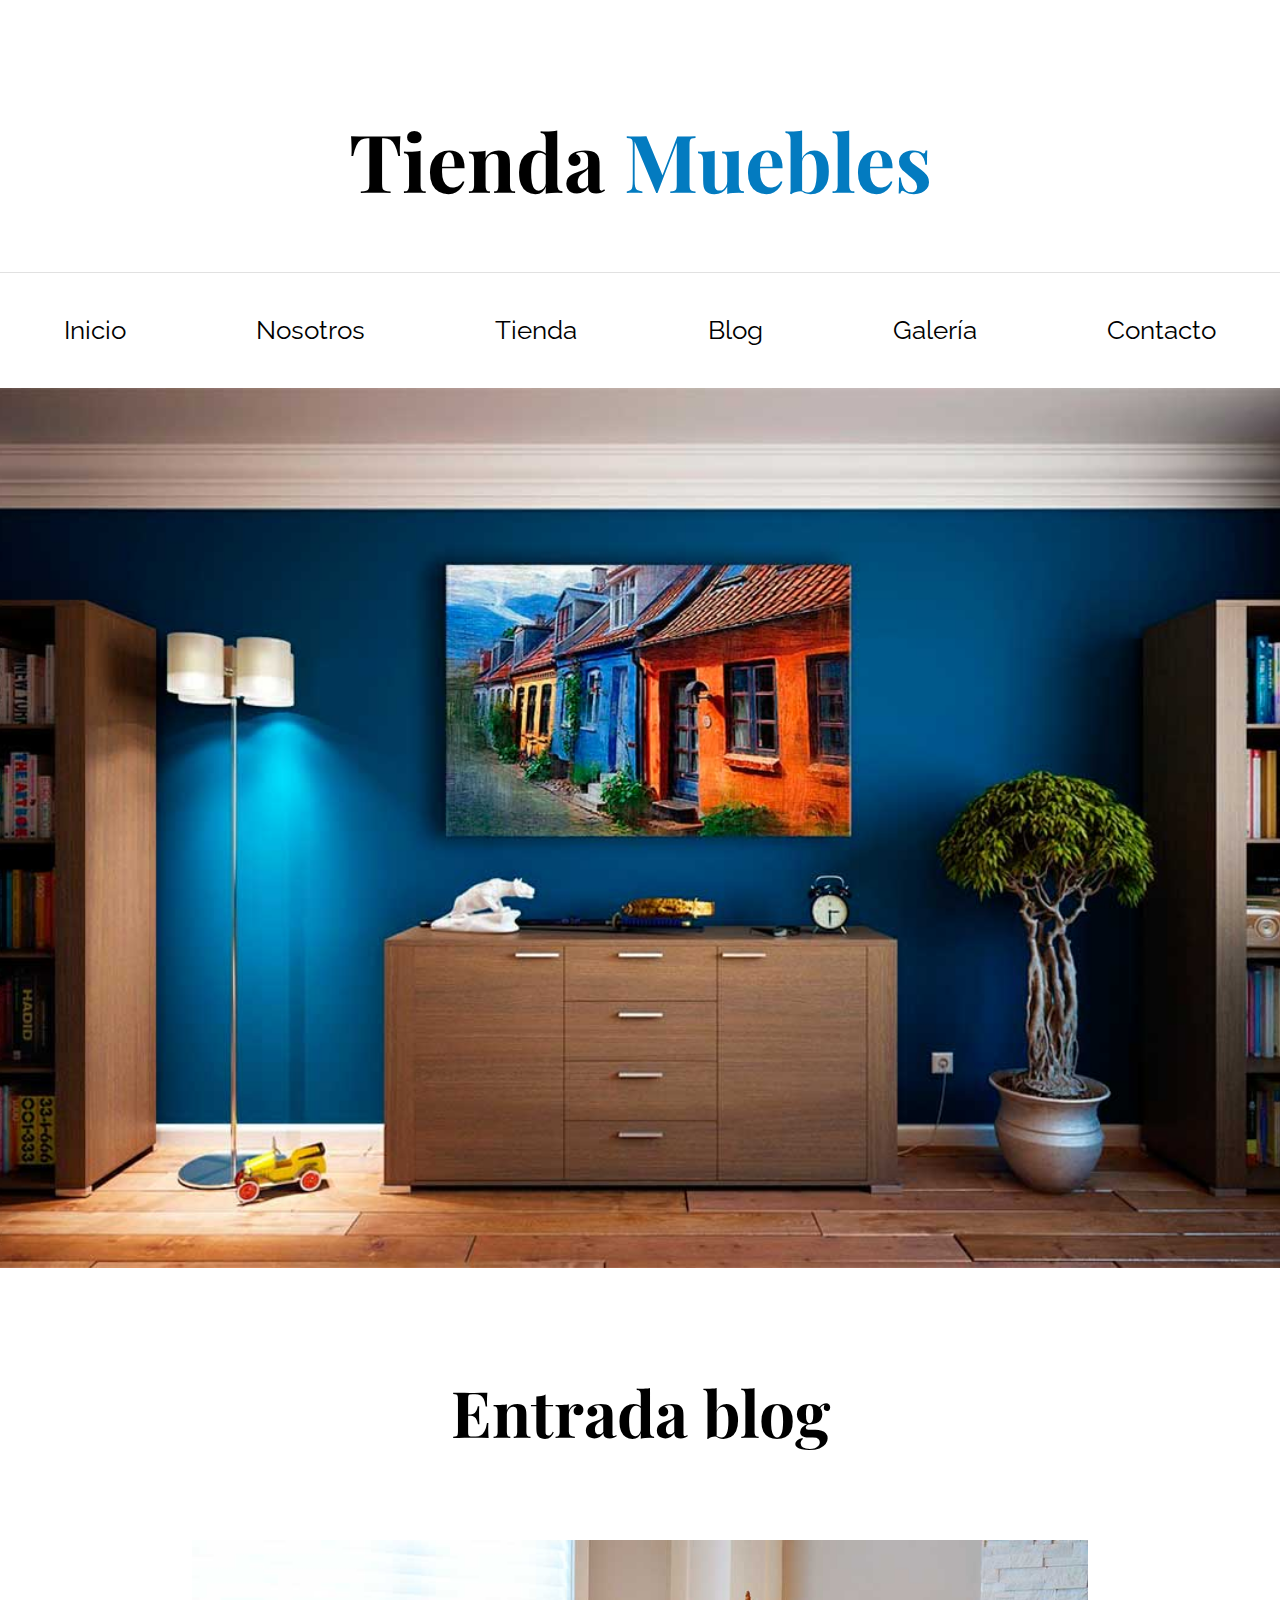
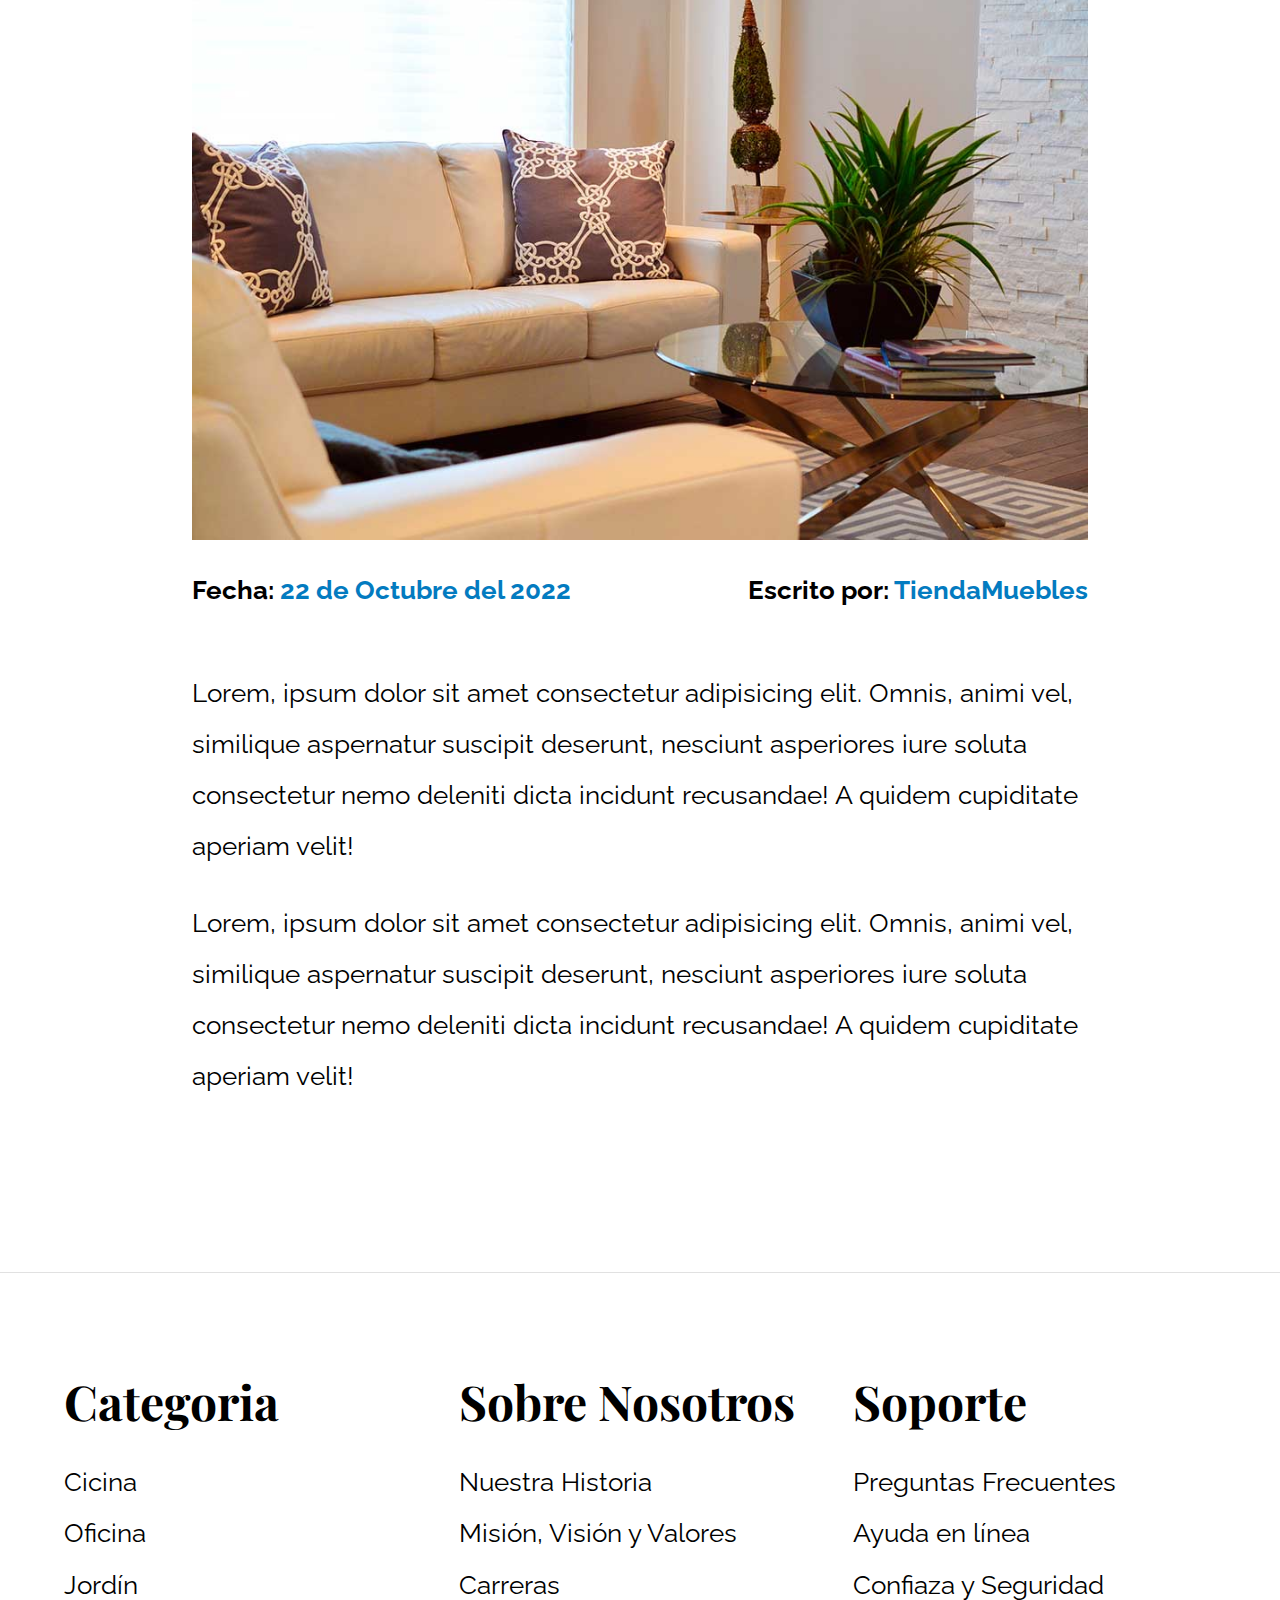
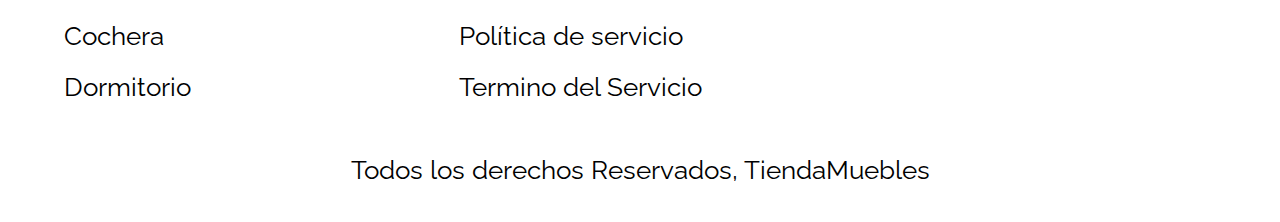
<file: Tienda Muebles/entrada.html>
<!DOCTYPE html>
<html lang="es">
  <head>
    <meta charset="UTF-8" />
    <meta http-equiv="X-UA-Compatible" content="IE=edge" />
    <meta name="viewport" content="width=device-width, initial-scale=1.0" />
    <link
      rel="shortcut icon"
      href="img/icons8-globo-terráqueo-100.png"
      type="image/x-icon"
    />
    <link rel="stylesheet" href="css/normalize.css" />
    <link rel="preconnect" href="https://fonts.googleapis.com" />
    <link rel="preconnect" href="https://fonts.gstatic.com" crossorigin />
    <link
      href="https://fonts.googleapis.com/css2?family=Playfair+Display:wght@700&family=Raleway:wght@400;700;900&display=swap"
      rel="stylesheet"
    />

    <link rel="stylesheet" href="css/style.css" />

    <title>Entrada Blog</title>
  </head>

  <body>
    <!---->
    <header>
      <h1 class="nombre-sitio">Tienda <span> Muebles </span></h1>
    </header>
    <div class="contenedor-navegacion">
      <nav class="nav-principal contenedor">
        <a href="index.html">Inicio</a>
        <a href="nosotros.html">Nosotros</a>
        <a href="tienda.html">Tienda</a>
        <a href="blog.html">Blog</a>
        <a href="galeria.html">Galería</a>
        <a href="contacto.html">Contacto</a>
      </nav>
    </div>

    <div class="hero"></div>

    <main class="contenido-principal contenedor">
        <h2 class="text-center">
            Entrada blog
        </h2>

        <article class="entrada
        contenido-entrada-blog">
            <header>
            
            </header>
            <div class="imagen">
              <img src="img/nosotros.jpg" alt="Imagen Blog" />
            </div>
  
            <div class="entrada-meta">
              <p>
                Fecha:
                <span>22 de Octubre del 2022</span>
              </p>
  
              <p>
                Escrito por:
                <span>TiendaMuebles</span>
              </p>
            </div>
  
            <div class="entrada-blog">
              <p>
                Lorem, ipsum dolor sit amet consectetur adipisicing elit. Omnis, animi vel, similique aspernatur suscipit deserunt, nesciunt asperiores iure soluta consectetur nemo deleniti dicta incidunt recusandae! A quidem cupiditate aperiam velit!
              </p>
  
              <p>
                Lorem, ipsum dolor sit amet consectetur adipisicing elit. Omnis, animi vel, similique aspernatur suscipit deserunt, nesciunt asperiores iure soluta consectetur nemo deleniti dicta incidunt recusandae! A quidem cupiditate aperiam velit!
              </p>
            </div>
          
          </article>
    </main>

  

  

    <footer class="site-footer">
      <div class="grid-footer contenedor">
        <div>
          <h3>Categoria</h3>
          <nav class="footer-menu">
            <a href="#">Cicina</a>
            <a href="#">Oficina</a>
            <a href="#">Jordín</a>
            <a href="#">Cochera</a>
            <a href="#">Dormitorio</a>
          </nav>
        </div>
  
        <div>
          <h3>Sobre Nosotros</h3>
          <nav class="footer-menu">
            <a href="#">Nuestra Historia</a>
            <a href="#">Misión, Visión y Valores</a>
            <a href="#">Carreras</a>
            <a href="#">Política de servicio</a>
            <a href="#">Termino del Servicio</a>
          </nav>
        </div>
  
        <div>
          <h3>Soporte</h3>
          <nav class="footer-menu">
            <a href="#">Preguntas Frecuentes</a>
            <a href="#">Ayuda en línea</a>
            <a href="#">Confiaza y Seguridad</a>
          </nav>
        </div>

      </div>
    

      <p class="copyright">Todos los derechos Reservados, TiendaMuebles</p>
    </footer>
  </body>
</html>
</file>
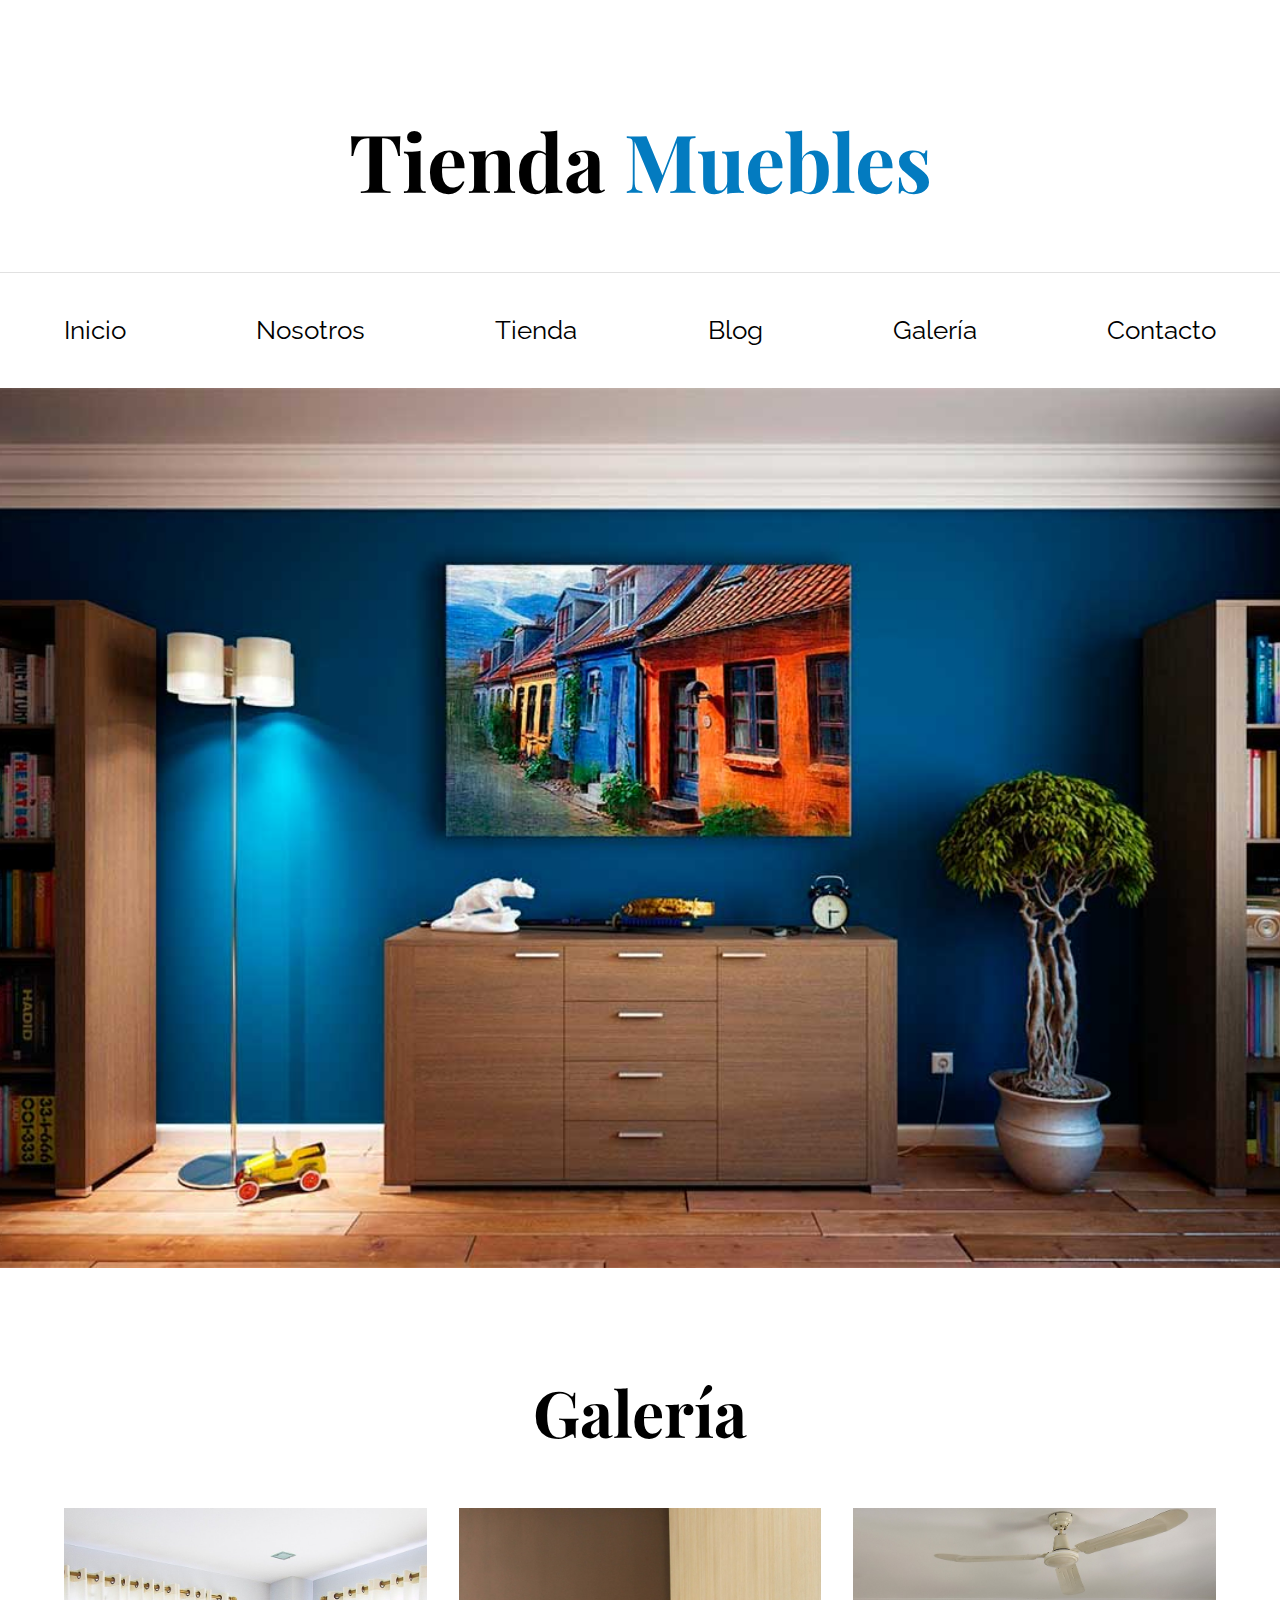
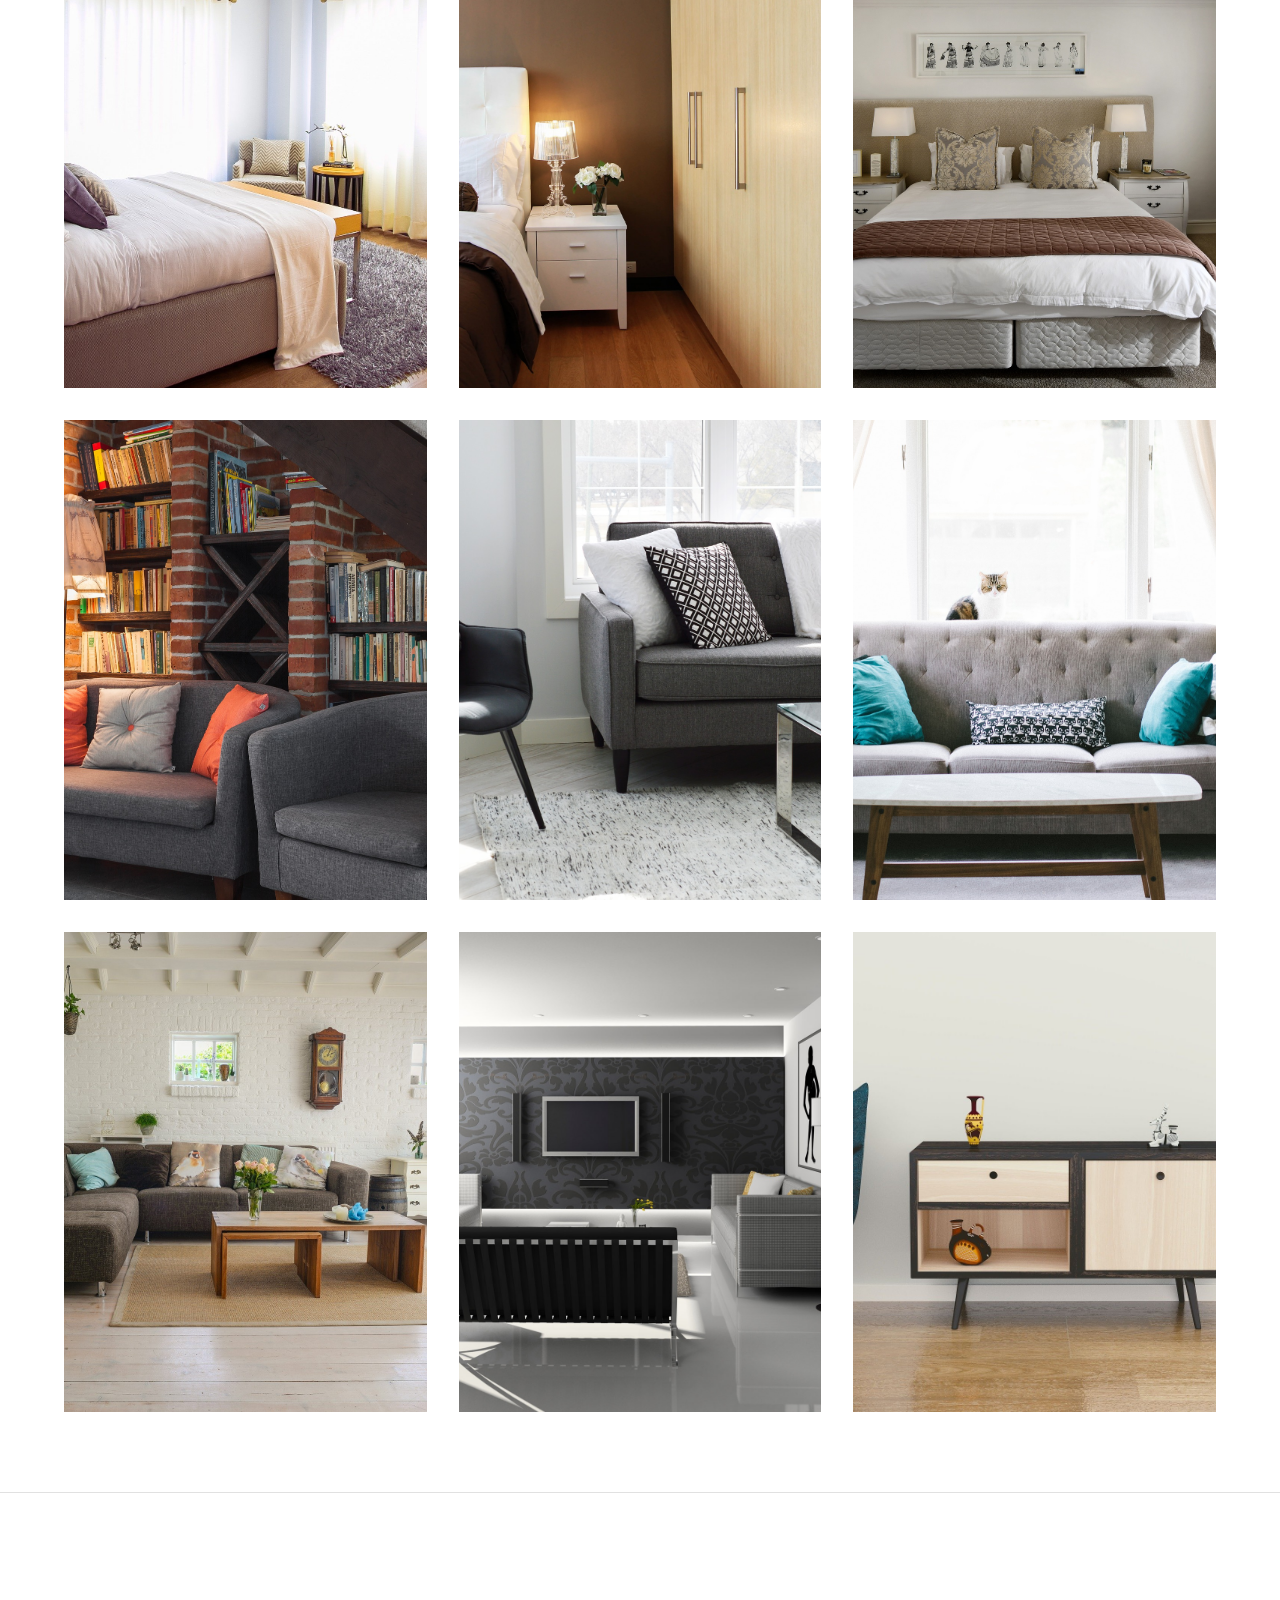
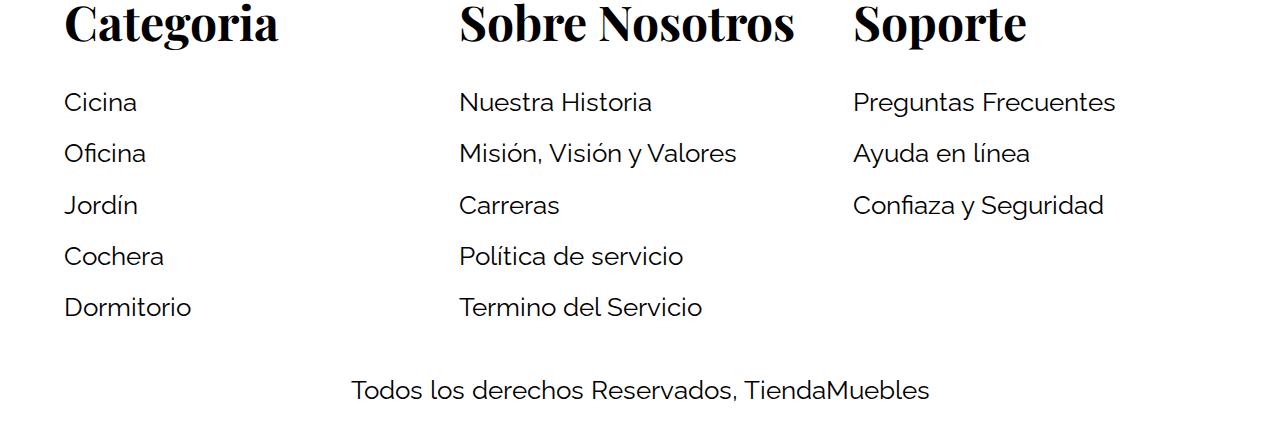
<file: Tienda Muebles/galeria.html>
<!DOCTYPE html>
<html lang="es">
  <head>
    <meta charset="UTF-8" />
    <meta http-equiv="X-UA-Compatible" content="IE=edge" />
    <meta name="viewport" content="width=device-width, initial-scale=1.0" />
    <link
      rel="shortcut icon"
      href="img/icons8-globo-terráqueo-100.png"
      type="image/x-icon"
    />
    <link rel="stylesheet" href="css/normalize.css" />
    <link rel="preconnect" href="https://fonts.googleapis.com" />
    <link rel="preconnect" href="https://fonts.gstatic.com" crossorigin />
    <link
      href="https://fonts.googleapis.com/css2?family=Playfair+Display:wght@700&family=Raleway:wght@400;700;900&display=swap"
      rel="stylesheet"
    />

    <link rel="stylesheet" href="css/style.css" />

    <title>Tienda Muebles</title>
  </head>

  <body>
    <!---->
    <header>
      <h1 class="nombre-sitio">Tienda <span> Muebles </span></h1>
    </header>
    <div class="contenedor-navegacion">
      <nav class="nav-principal contenedor">
        <a href="index.html">Inicio</a>
        <a href="nosotros.html">Nosotros</a>
        <a href="tienda.html">Tienda</a>
        <a href="blog.html">Blog</a>
        <a href="galeria.html">Galería</a>
        <a href="contacto.html">Contacto</a>
      </nav>
    </div>

    <div class="hero"></div>

    <main class="contenido-principal contenedor">
        <h2 class="text-center">Galería</h2>

        <ul class="galeria">
            <li>
                <a href="img/galeria_01.jpg">
                    <img src="img/galeria_01.jpg" alt="Imagen Galería">
                </a>
            </li>
            <li>
                <a href="img/galeria_02.jpg">
                    <img src="img/galeria_02.jpg" alt="Imagen Galería">
                </a>
            </li>

            <li>
                <a href="img/galeria_03.jpg">
                    <img src="img/galeria_03.jpg" alt="Imagen Galería">
                </a>
            </li>

            <li>
                <a href="img/galeria_04.jpg">
                    <img src="img/galeria_04.jpg" alt="Imagen Galería">
                </a>
            </li>

            <li>
                <a href="img/galeria_05.jpg">
                    <img src="img/galeria_05.jpg" alt="Imagen Galería">
                </a>

            </li>

            <li>
                <a href="img/galeria_06.jpg">
                    <img src="img/galeria_06.jpg" alt="Imagen Galería">
                </a>
            </li>

            <li>
                <a href="img/galeria_07.jpg">
                    <img src="img/galeria_07.jpg" alt="Imagen Galería">
                </a>
            </li>

            <li>
                <a href="img/galeria_08.jpg">
                    <img src="img/galeria_08.jpg" alt="Imagen Galería">
                </a>
            </li>
            <li>
                <a href="img/galeria_09.jpg">
                    <img src="img/galeria_09.jpg" alt="Imagen Galería">
                </a>
            </li>

            
        </ul>

    </main>

  

  

    <footer class="site-footer">
      <div class="grid-footer contenedor">
        <div>
          <h3>Categoria</h3>
          <nav class="footer-menu">
            <a href="#">Cicina</a>
            <a href="#">Oficina</a>
            <a href="#">Jordín</a>
            <a href="#">Cochera</a>
            <a href="#">Dormitorio</a>
          </nav>
        </div>
  
        <div>
          <h3>Sobre Nosotros</h3>
          <nav class="footer-menu">
            <a href="#">Nuestra Historia</a>
            <a href="#">Misión, Visión y Valores</a>
            <a href="#">Carreras</a>
            <a href="#">Política de servicio</a>
            <a href="#">Termino del Servicio</a>
          </nav>
        </div>
  
        <div>
          <h3>Soporte</h3>
          <nav class="footer-menu">
            <a href="#">Preguntas Frecuentes</a>
            <a href="#">Ayuda en línea</a>
            <a href="#">Confiaza y Seguridad</a>
          </nav>
        </div>

      </div>
    

      <p class="copyright">Todos los derechos Reservados, TiendaMuebles</p>
    </footer>
  </body>
</html>
</file>
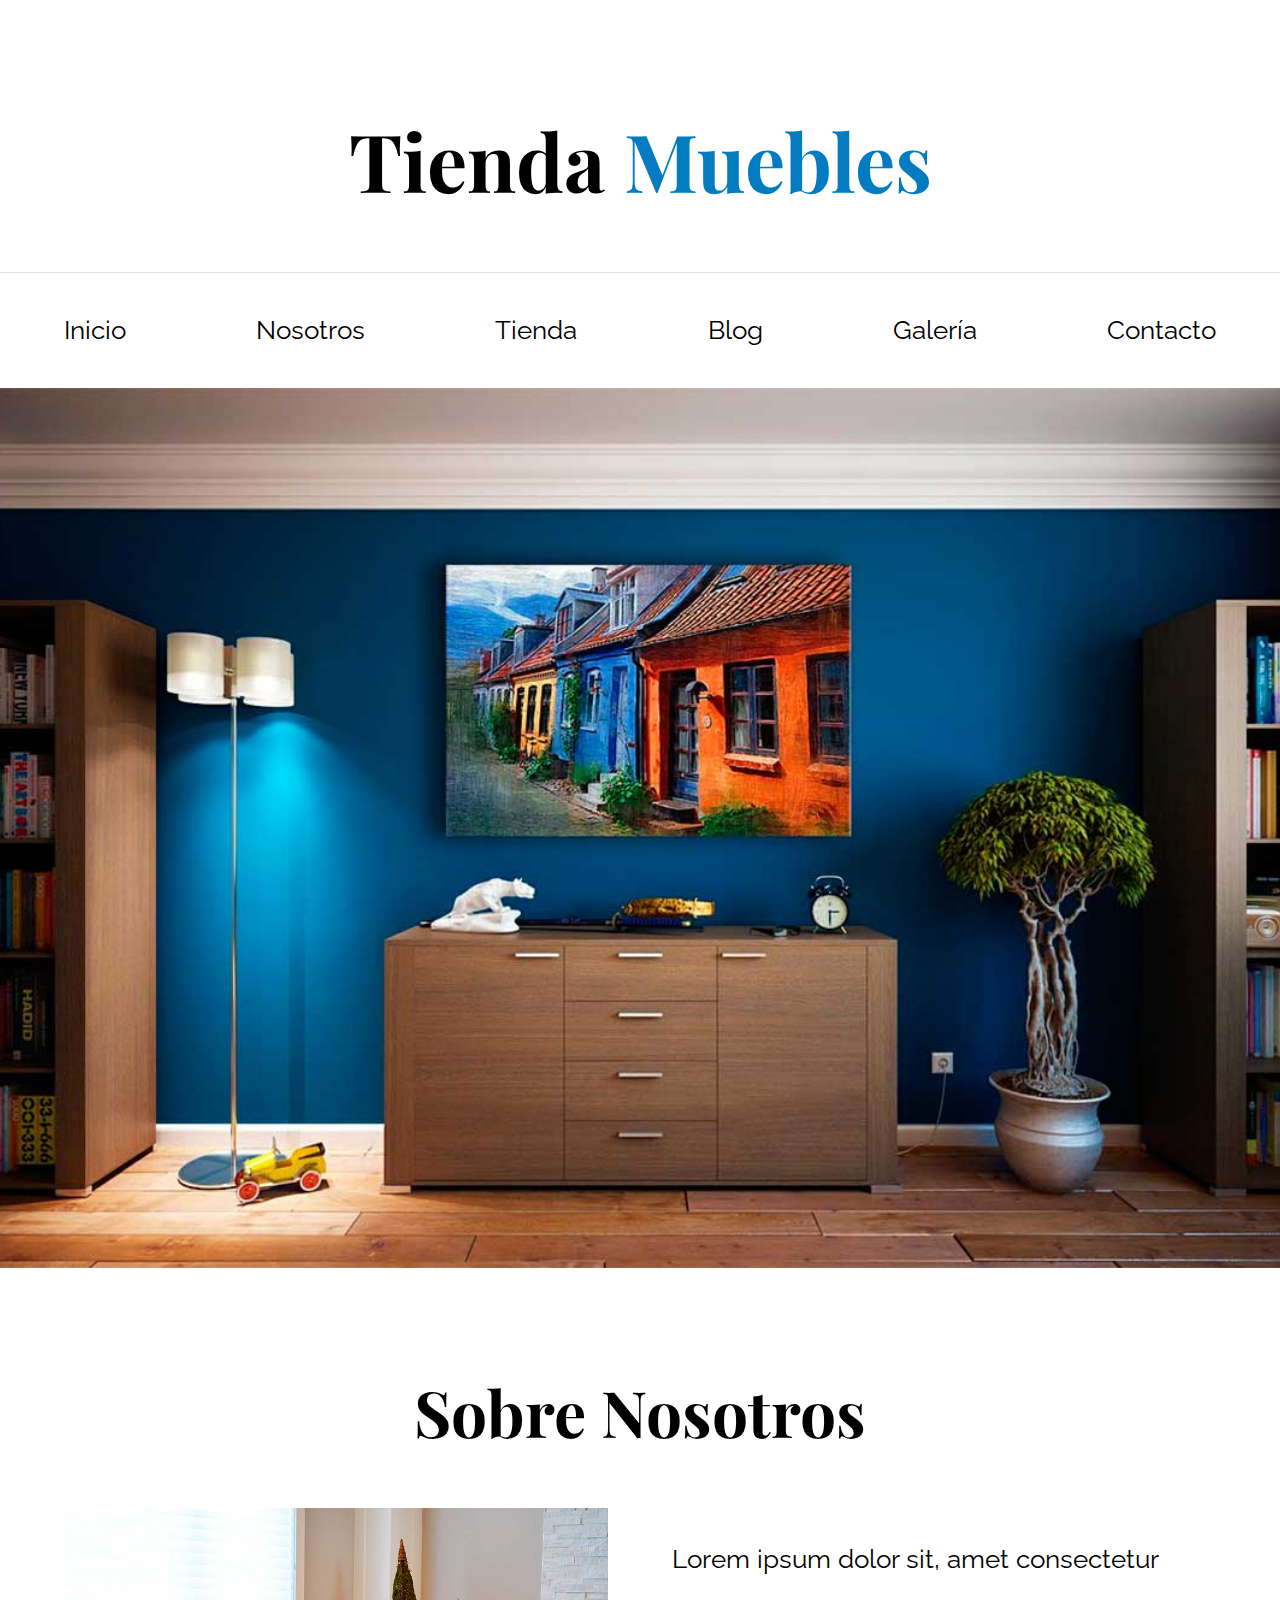
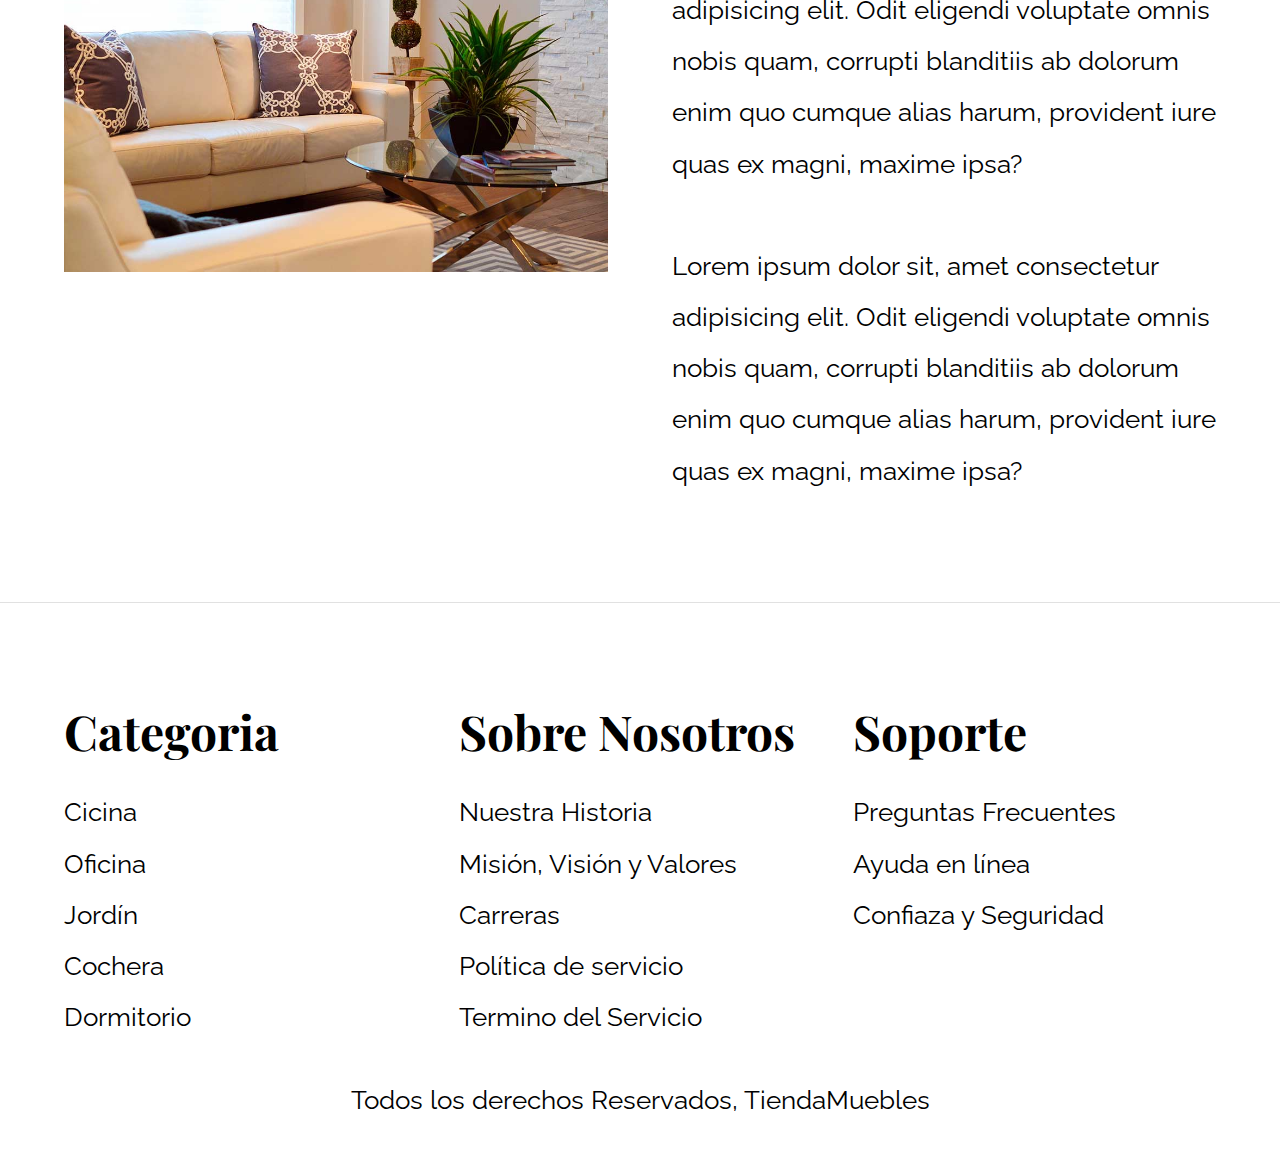
<file: Tienda Muebles/nosotros.html>
<!DOCTYPE html>
<html lang="es">
  <head>
    <meta charset="UTF-8" />
    <meta http-equiv="X-UA-Compatible" content="IE=edge" />
    <meta name="viewport" content="width=device-width, initial-scale=1.0" />
    <link
      rel="shortcut icon"
      href="img/icons8-globo-terráqueo-100.png"
      type="image/x-icon"
    />
    <link rel="stylesheet" href="css/normalize.css" />
    <link rel="preconnect" href="https://fonts.googleapis.com" />
    <link rel="preconnect" href="https://fonts.gstatic.com" crossorigin />
    <link
      href="https://fonts.googleapis.com/css2?family=Playfair+Display:wght@700&family=Raleway:wght@400;700;900&display=swap"
      rel="stylesheet"
    />

    <link rel="stylesheet" href="css/style.css" />

    <title>Nosotros</title>
  </head>

  <body>
    <!---->
    <header>
      <h1 class="nombre-sitio">Tienda <span> Muebles </span></h1>
    </header>
    <div class="contenedor-navegacion">
      <nav class="nav-principal contenedor">
        <a href="index.html">Inicio</a>
        <a href="nosotros.html">Nosotros</a>
        <a href="tienda.html">Tienda</a>
        <a href="blog.html">Blog</a>
        <a href="galeria.html">Galería</a>
        <a href="contacto.html">Contacto</a>
      </nav>
    </div>

    <div class="hero"></div>

    <main class="contenido-principal contenedor">
        <h2 class="text-center">Sobre Nosotros</h2>
        <div class="contenido-nosotros">

            <div class="imagen">
                <img src="img/nosotros.jpg" alt="Nosotros">
    
    
            </div>
            <div class="informacion-nosotros">
                <p>
                    Lorem ipsum dolor sit, amet consectetur adipisicing elit. Odit eligendi voluptate omnis nobis quam, corrupti blanditiis ab dolorum enim quo cumque alias harum, provident iure quas ex magni, maxime ipsa?
                </p>
    
                <p>
                    Lorem ipsum dolor sit, amet consectetur adipisicing elit. Odit eligendi voluptate omnis nobis quam, corrupti blanditiis ab dolorum enim quo cumque alias harum, provident iure quas ex magni, maxime ipsa?
                </p>
    
            </div>


        </div>
      
    </main>

  

  

    <footer class="site-footer">
      <div class="grid-footer contenedor">
        <div>
          <h3>Categoria</h3>
          <nav class="footer-menu">
            <a href="#">Cicina</a>
            <a href="#">Oficina</a>
            <a href="#">Jordín</a>
            <a href="#">Cochera</a>
            <a href="#">Dormitorio</a>
          </nav>
        </div>
  
        <div>
          <h3>Sobre Nosotros</h3>
          <nav class="footer-menu">
            <a href="#">Nuestra Historia</a>
            <a href="#">Misión, Visión y Valores</a>
            <a href="#">Carreras</a>
            <a href="#">Política de servicio</a>
            <a href="#">Termino del Servicio</a>
          </nav>
        </div>
  
        <div>
          <h3>Soporte</h3>
          <nav class="footer-menu">
            <a href="#">Preguntas Frecuentes</a>
            <a href="#">Ayuda en línea</a>
            <a href="#">Confiaza y Seguridad</a>
          </nav>
        </div>

      </div>
    

      <p class="copyright">Todos los derechos Reservados, TiendaMuebles</p>
    </footer>
  </body>
</html>
</file>
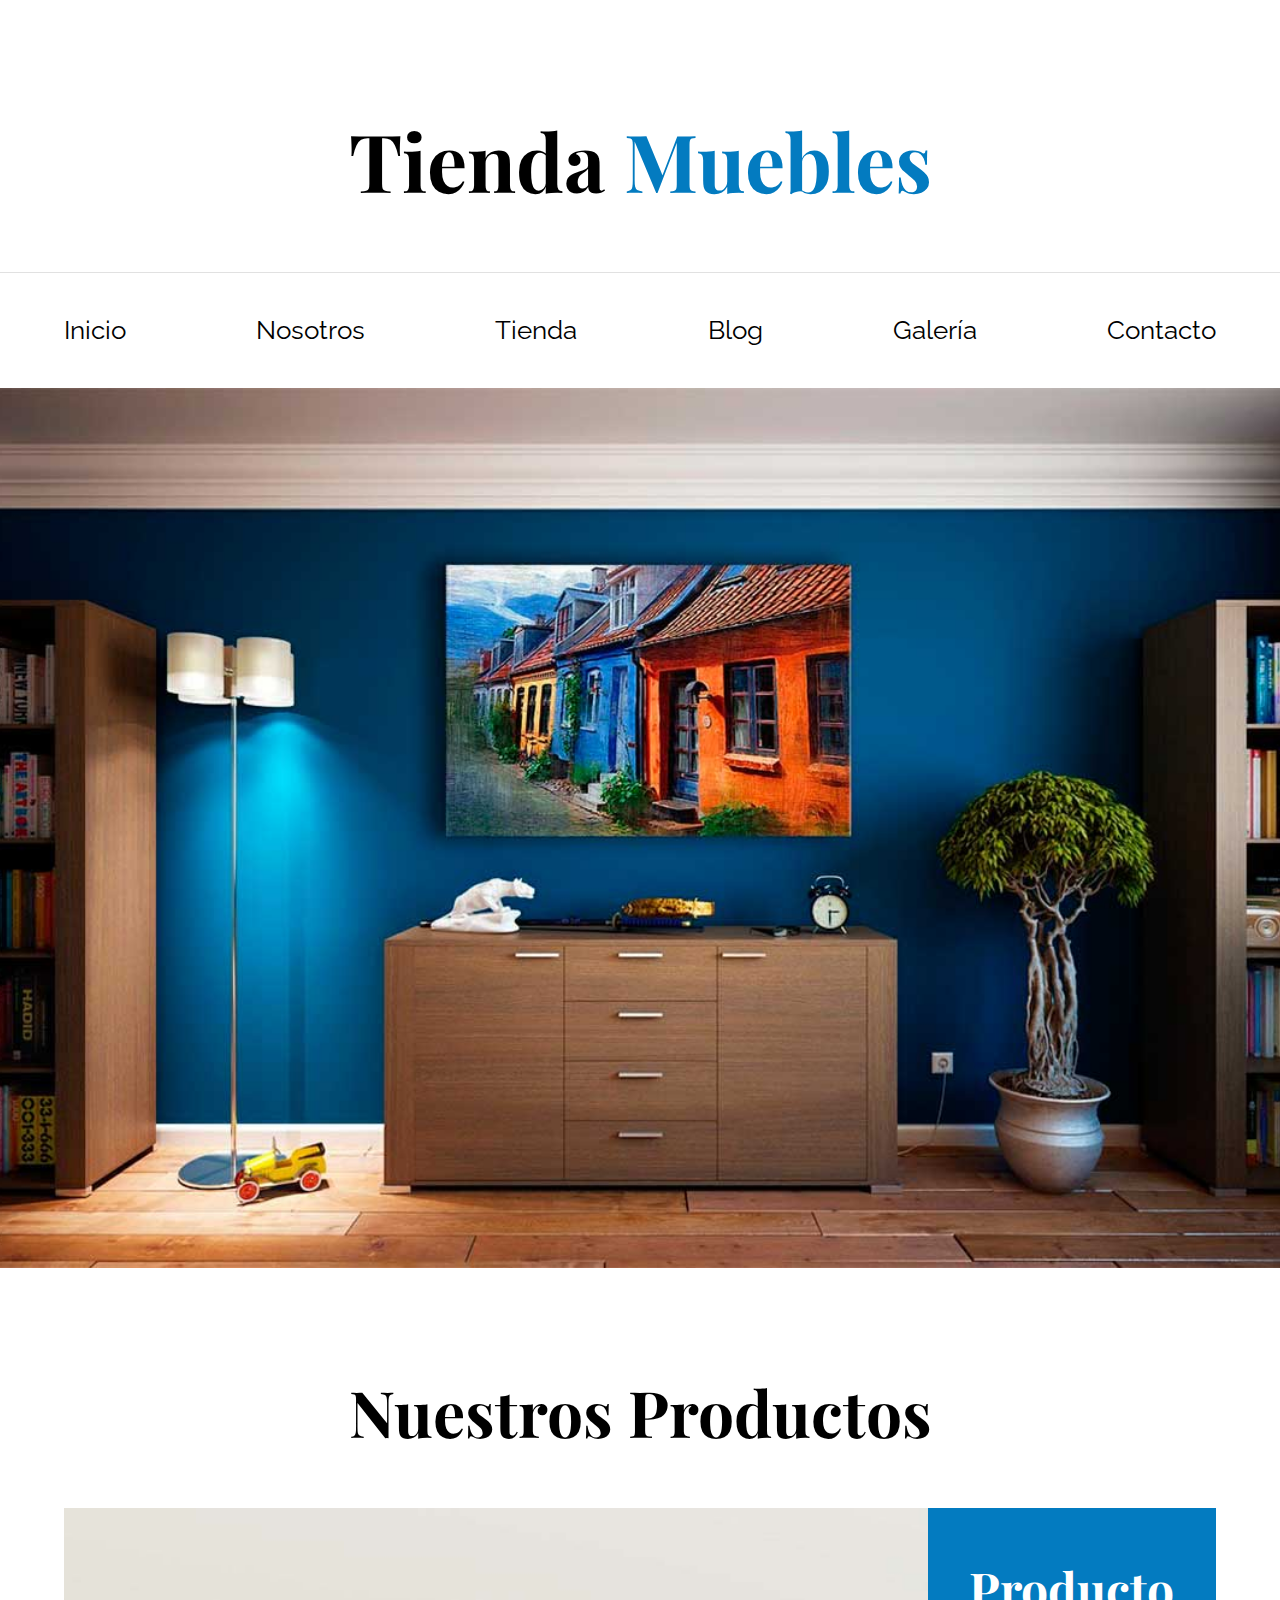
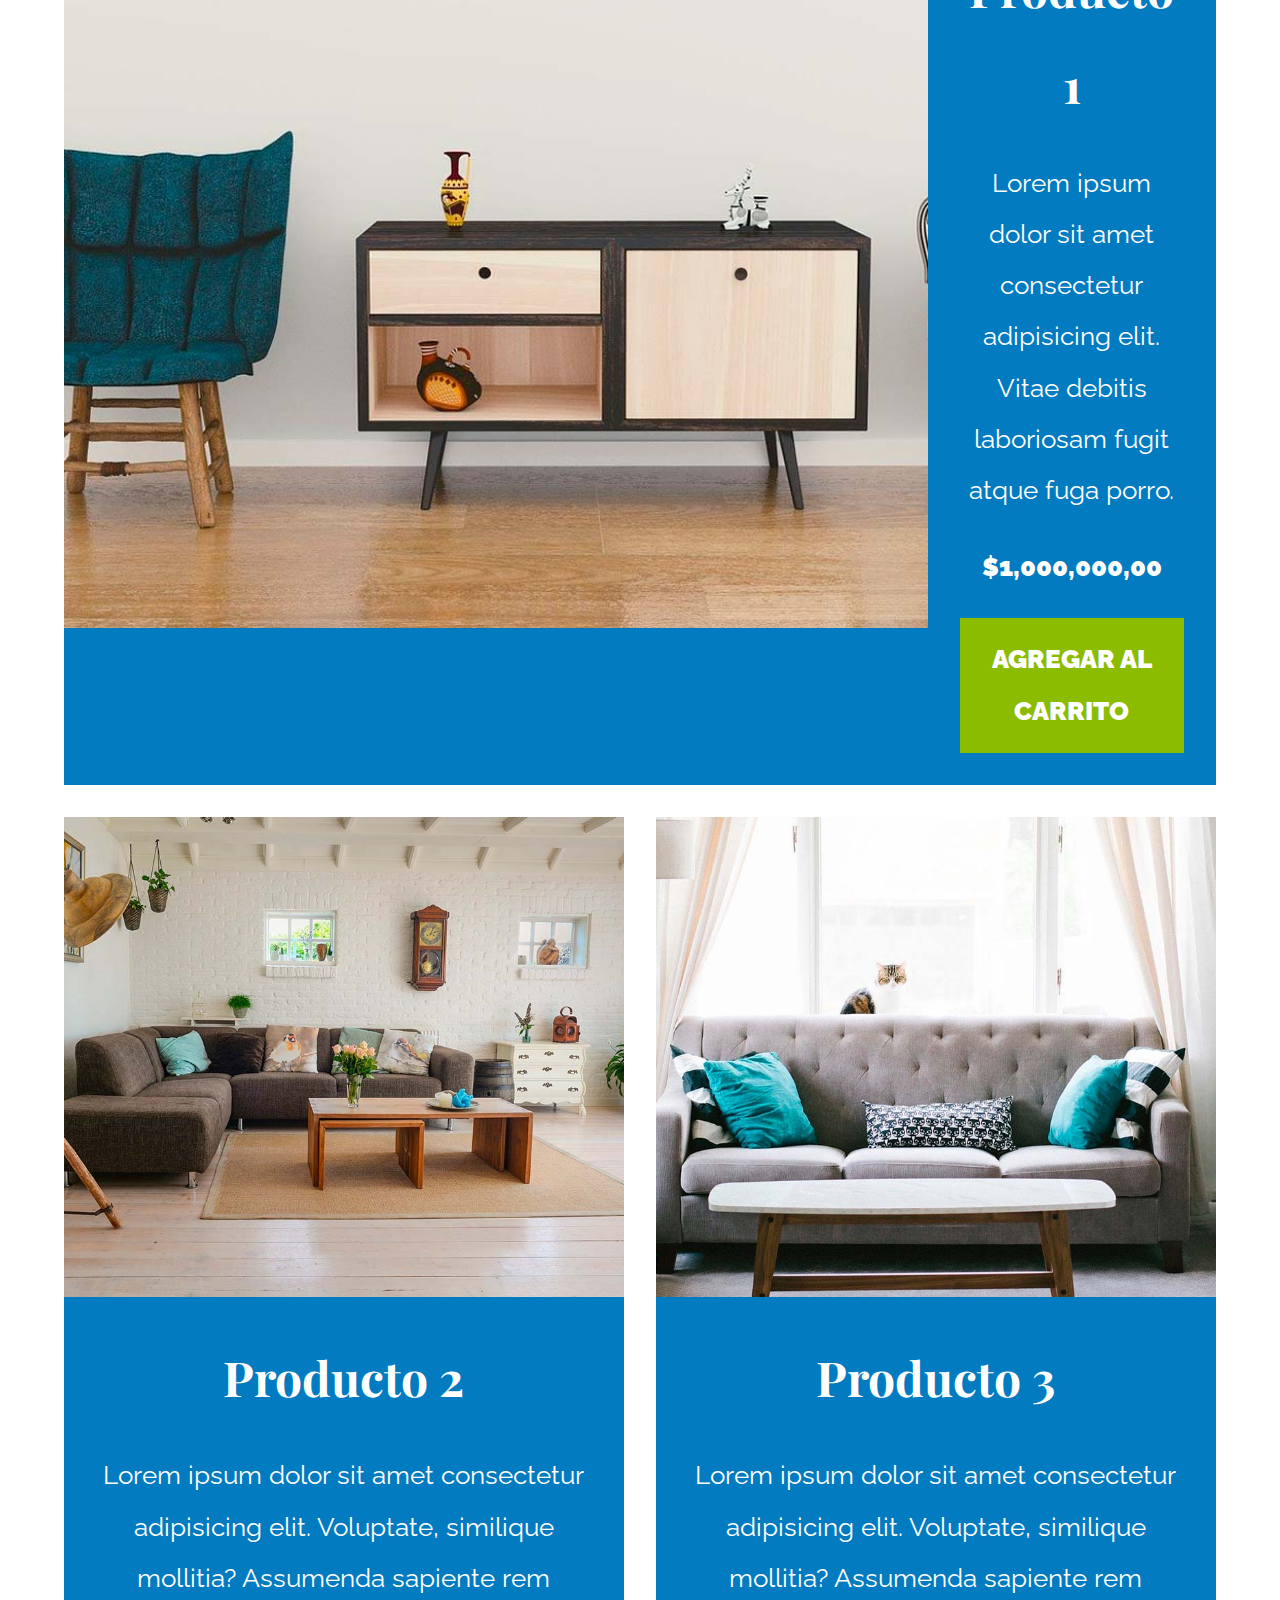
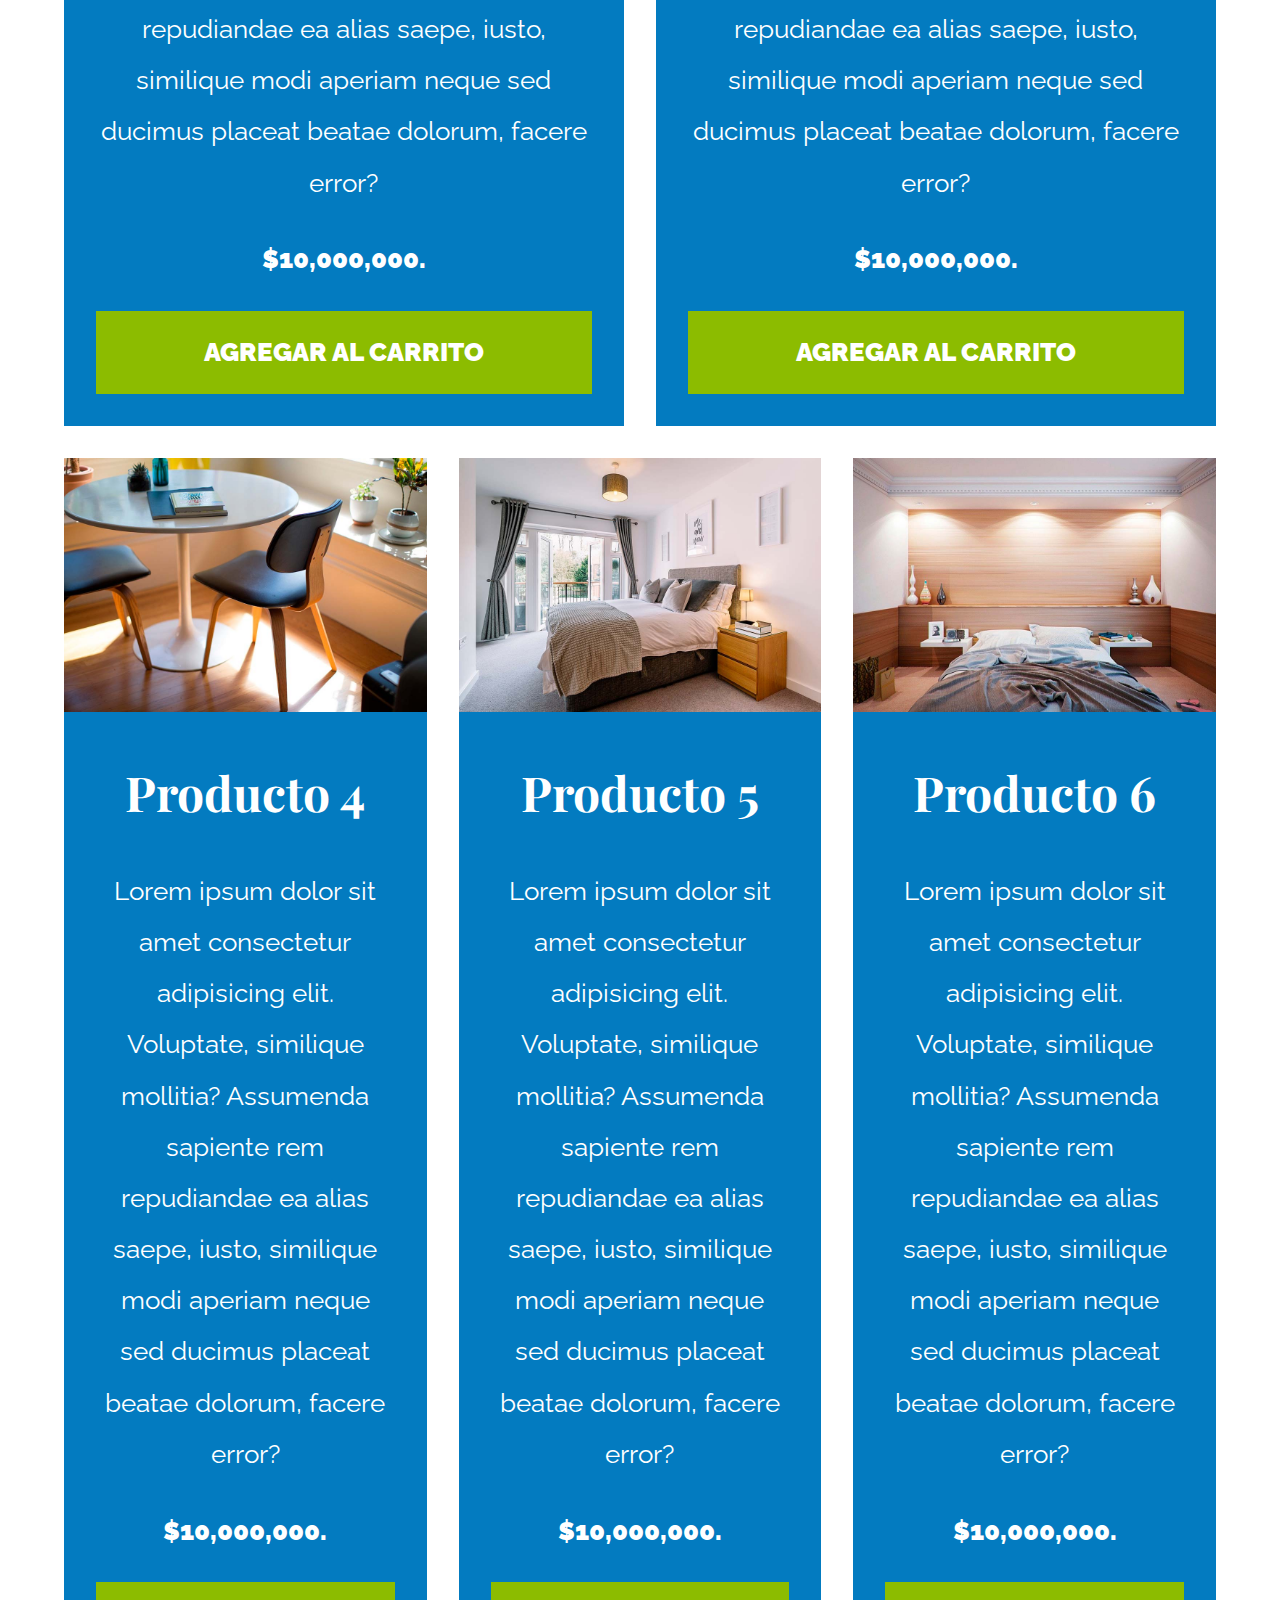
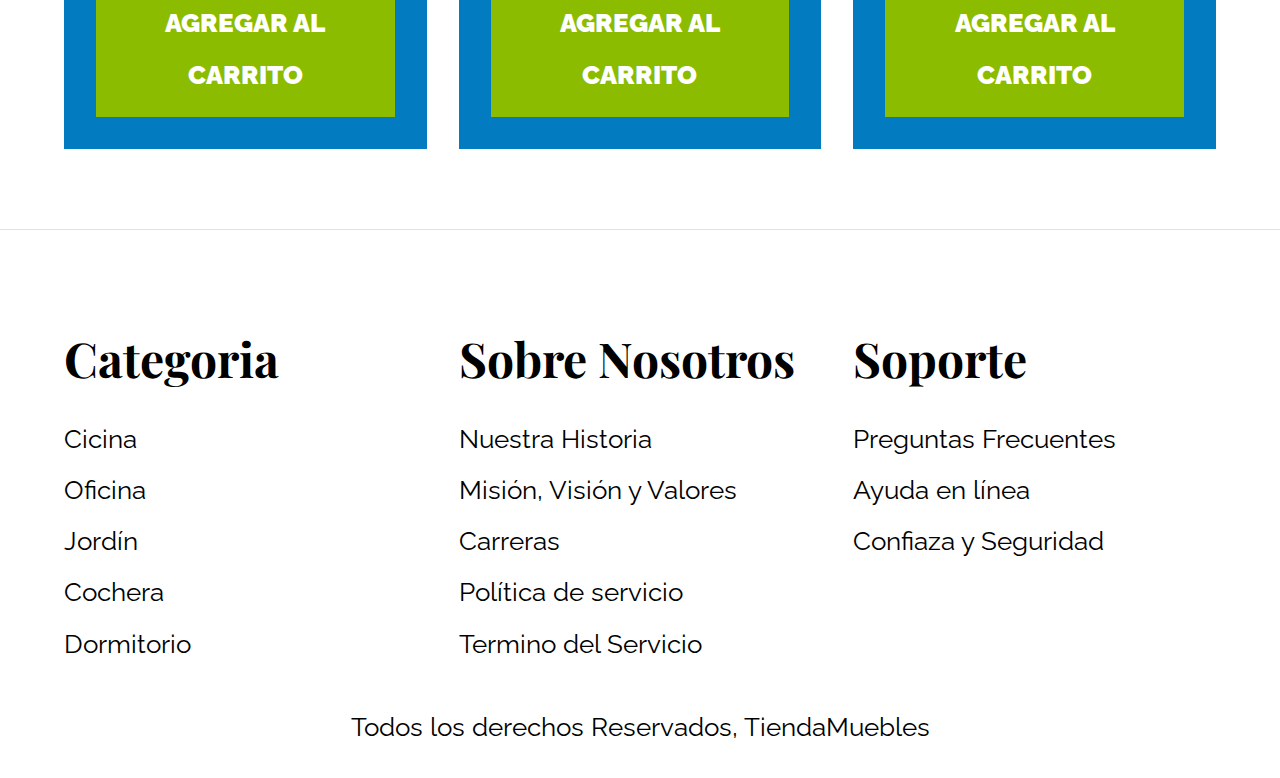
<file: Tienda Muebles/tienda.html>
<!DOCTYPE html>
<html lang="es">
  <head>
    <meta charset="UTF-8" />
    <meta http-equiv="X-UA-Compatible" content="IE=edge" />
    <meta name="viewport" content="width=device-width, initial-scale=1.0" />
    <link
      rel="shortcut icon"
      href="img/icons8-globo-terráqueo-100.png"
      type="image/x-icon"
    />
    <link rel="stylesheet" href="css/normalize.css" />
    <link rel="preconnect" href="https://fonts.googleapis.com" />
    <link rel="preconnect" href="https://fonts.gstatic.com" crossorigin />
    <link
      href="https://fonts.googleapis.com/css2?family=Playfair+Display:wght@700&family=Raleway:wght@400;700;900&display=swap"
      rel="stylesheet"
    />

    <link rel="stylesheet" href="css/style.css" />

    <title>Tienda </title>
  </head>

  <body>
    <!---->
    <header>
      <h1 class="nombre-sitio">Tienda <span> Muebles </span></h1>
    </header>
    <div class="contenedor-navegacion">
      <nav class="nav-principal contenedor">
        <a href="index.html">Inicio</a>
        <a href="nosotros.html">Nosotros</a>
        <a href="tienda.html">Tienda</a>
        <a href="blog.html">Blog</a>
        <a href="galeria.html">Galería</a>
        <a href="contacto.html">Contacto</a>
      </nav>
    </div>

    <div class="hero"></div>
    <main class="contenido-principal contenedor">
        <h2 class="text-center">Nuestros Productos</h2>
  
        <div class="listado-productos">
          
          <div class="producto">
            <img src="img/producto1.jpg" alt="Imagen Producto">
    
            <div class="texto-producto">
              <h3>Producto 1</h3>
              <p>
                Lorem ipsum dolor sit amet consectetur adipisicing elit. Vitae debitis laboriosam fugit atque fuga porro.
              </p>
              <p class="precio">$1,000,000,00</p>
              <a class="btn" href="#">Agregar al carrito</a>
    
            </div>
          </div>
          <!--Producto-->
  
          <div class="producto">
            <img src="img/producto2.jpg" alt="Imagen Producto" />
  
            <div class="texto-producto">
              <h3>Producto 2</h3>
              <p>
                Lorem ipsum dolor sit amet consectetur adipisicing elit.
                Voluptate, similique mollitia? Assumenda sapiente rem repudiandae
                ea alias saepe, iusto, similique modi aperiam neque sed ducimus
                placeat beatae dolorum, facere error?
              </p>
              <p>$10,000,000.</p>
              <a class="btn" href="#">Agregar al Carrito</a>
            </div>
            <!--Info productos-->
          </div>
          <!--Producto-->
  
          <div class="producto">
            <img src="img/producto3.jpg" alt="Imagen Producto" />
  
            <div class="texto-producto">
              <h3>Producto 3</h3>
              <p>
                Lorem ipsum dolor sit amet consectetur adipisicing elit.
                Voluptate, similique mollitia? Assumenda sapiente rem repudiandae
                ea alias saepe, iusto, similique modi aperiam neque sed ducimus
                placeat beatae dolorum, facere error?
              </p>
              <p>$10,000,000.</p>
              <a class="btn" href="#">Agregar al Carrito</a>
            </div>
            <!--Info productos-->
          </div>
          <!--Producto-->
  
          <div class="producto">
            <img src="img/producto4.jpg" alt="Imagen Producto" />
  
            <div class="texto-producto">
              <h3>Producto 4</h3>
              <p>
                Lorem ipsum dolor sit amet consectetur adipisicing elit.
                Voluptate, similique mollitia? Assumenda sapiente rem repudiandae
                ea alias saepe, iusto, similique modi aperiam neque sed ducimus
                placeat beatae dolorum, facere error?
              </p>
              <p>$10,000,000.</p>
              <a class="btn" href="#">Agregar al Carrito</a>
            </div>
            <!--Info productos-->
          </div>
          <!--Producto-->
  
          <div class="producto">
            <img src="img/producto5.jpg" alt="Imagen Producto" />
  
            <div class="texto-producto">
              <h3>Producto 5</h3>
              <p>
                Lorem ipsum dolor sit amet consectetur adipisicing elit.
                Voluptate, similique mollitia? Assumenda sapiente rem repudiandae
                ea alias saepe, iusto, similique modi aperiam neque sed ducimus
                placeat beatae dolorum, facere error?
              </p>
              <p>$10,000,000.</p>
              <a class="btn" href="#">Agregar al Carrito</a>
            </div>
            <!--Info productos-->
          </div>
          <!--Producto-->
  
          <div class="producto">
            <img src="img/producto6.jpg" alt="Imagen Producto" />
  
            <div class="texto-producto">
              <h3>Producto 6</h3>
              <p>
                Lorem ipsum dolor sit amet consectetur adipisicing elit.
                Voluptate, similique mollitia? Assumenda sapiente rem repudiandae
                ea alias saepe, iusto, similique modi aperiam neque sed ducimus
                placeat beatae dolorum, facere error?
              </p>
              <p>$10,000,000.</p>
              <a class="btn" href="#">Agregar al Carrito</a>
            </div>
            <!--Info productos-->
          </div>
          <!--Producto-->
        </div>
        <!--Fin de listado de productos-->
      </main>

  

  

    <footer class="site-footer">
      <div class="grid-footer contenedor">
        <div>
          <h3>Categoria</h3>
          <nav class="footer-menu">
            <a href="#">Cicina</a>
            <a href="#">Oficina</a>
            <a href="#">Jordín</a>
            <a href="#">Cochera</a>
            <a href="#">Dormitorio</a>
          </nav>
        </div>
  
        <div>
          <h3>Sobre Nosotros</h3>
          <nav class="footer-menu">
            <a href="#">Nuestra Historia</a>
            <a href="#">Misión, Visión y Valores</a>
            <a href="#">Carreras</a>
            <a href="#">Política de servicio</a>
            <a href="#">Termino del Servicio</a>
          </nav>
        </div>
  
        <div>
          <h3>Soporte</h3>
          <nav class="footer-menu">
            <a href="#">Preguntas Frecuentes</a>
            <a href="#">Ayuda en línea</a>
            <a href="#">Confiaza y Seguridad</a>
          </nav>
        </div>

      </div>
    

      <p class="copyright">Todos los derechos Reservados, TiendaMuebles</p>
    </footer>
  </body>
</html>
</file>
<file: Tienda Muebles/css/style.css>
/* apply a natural box layout model to all elements, but allowing components to change */
html {
  box-sizing: border-box;
  font-size: 62.5;
}
*,
*:before,
*:after {
  box-sizing: inherit;
}
body {
  font-family: "Raleway", sans-serif;
  font-size: 1.6rem;
  line-height: 2;
}
/** Globales **/
a {
  text-decoration: none;
  color: #000;
}

.contenedor {
  max-width: 120rem;
  margin: 0 auto;
  width: 90%;
}
h1,
h2,
h3,
h4 {
  font-family: "Playfair Display", serif;
  margin: 0 0 2rem 0;
}
@media (min-width: 768px) {
  h1,
  h2,
  h3,
  h4 {
    font-family: "Playfair Display", serif;
    margin: 0 0 2rem 0;
  }
}
h1 {
  font-size: 3rem;
}

@media (min-width: 768px) {
  h1 {
    font-size: 5rem;
  }
}

h2 {
  font-size: 3.2rem;
}

@media (min-width: 768px) {
  h2 {
    font-size: 4rem;
  }
}
h3 {
  font-size: 2.4rem;
}
@media (min-width: 768px) {
  h3 {
    font-size: 3rem;
  }
}
h1 {
  color: #000;
}
h1 span {
  color: #037bc0;
}
img {
  max-width: 100%;
  display: block;
  width: 100%;
}
.btn {
  background-color: #8cbc00;
  display: block;
  color: #ffffff;
  text-transform: uppercase;
  font-weight: 900;
  padding: 1rem;
  transition: background-color 0.5s linear;
  text-align: center;
  border: none;
  width: 90%;
}
@media (min-width: 768px) {
  .btn {
    width: auto;
  }
}
.btn:hover {
  background-color: #769c02;
  cursor: pointer;
}
/**utilidades */
.text-center {
  text-align: center;
}
.max-width-30 {
  max-width: 30rem;
}

.contenedor-navegacion {
  border-top: 0.1rem solid #e1e1e1;
}

.nombre-sitio {
  margin-top: 5rem;

  text-align: center;
}
.nav-principal {
  padding: 2rem 0;
  display: flex;
  flex-direction: column;
  align-items: center;
}
@media (min-width: 768px) {
  .nav-principal {
    display: flex;
    justify-content: space-between;
    flex-direction: row;
  }
}
.hero {
  background-image: url(../img/principal.jpg);
  height: 25rem;
  background-repeat: no-repeat;
  background-size: cover;
  background-position: center center;
}
@media (min-width: 768px) {
  .hero {
    height: 55rem;
  }
}
/**listado categorias **/
.categorias {
  padding: 5rem 0;
}
.categoria {
  margin-bottom: 2rem;
}
@media (min-width: 768px) {
  .categoria {
    margin-bottom: 0;
  }
}
.categorias img {
  width: 100%;
}
.categorias h2 {
  text-align: center;
}

.categoria a {
  display: block;
  text-align: center;
  padding: 2rem;
  font-size: 2rem;
  width: 100%;
}
.categoria a:hover {
  background-color: #037bc0;
  color: #ffffff;
  border-bottom-right-radius: 10px;
}
.listado-categorias {
  display: grid;
  grid-template-rows: repeat(3, 1fr);
  gap: 2rem;
}

@media (min-width: 768px) {
  .listado-categorias {
    display: grid;
    grid-template-columns: repeat(3, 1fr);
    gap: 2rem;
  }
}
/**bloque nosotros **/

.sobre-nosotros {
  background-image: linear-gradient(
      to bottom,
      transparent 50%,
      #037bc0 50%,
      #037bce 100%
    ),
    url(../img/nosotros.jpg);

  background-repeat: no-repeat;
  background-size: 100%, 70rem;
  background-position: center, top left;
}

@media (min-width: 768px) {
  .sobre-nosotros {
    background-image: linear-gradient(
        to right,
        transparent 50%,
        #037bc0 50%,
        #037bce 100%
      ),
      url(../img/nosotros.jpg);
    padding: 10rem 0;

    background-size: 100%, 170rem;
    background-position: left center;
  }
}
.sobre-nosotros-grid {
  display: grid;
  grid-template-rows: repeat(2, 1fr);
}
@media (min-width: 768px) {
  .sobre-nosotros-grid {
    grid-template-columns: repeat(2, 1fr);
    grid-template-rows: unset;
  }
}
.texto-nosotros {
  grid-row: 2 / 3;
  padding: 5rem;
  color: #fff;
}
@media (min-width: 768px) {
  .texto-nosotros {
    grid-column: 2 /3;
  }
}
/*listado productos */
.contenido-principal {
  padding-top: 5rem;
}

@media (min-width: 768px) {
  .listado-productos {
    display: grid;
    grid-template-columns: repeat(6, 1fr);
    gap: 2rem;
  }
  .producto:nth-child(1) {
    grid-column-start: 1;
    grid-column-end: 7;
    display: grid;
    grid-template-columns: 3fr 1fr;
  }
  .producto:nth-child(1) img {
    height: 45rem;
    width: 100%;
    object-fit: cover;
  }
  .producto:nth-child(2) {
    grid-column-start: 1;
    grid-column-end: 4;
  }
  .producto:nth-child(2) img {
    height: 30rem;
    width: 100%;
    object-fit: cover;
  }
  .producto:nth-child(3) {
    grid-column-start: 4;
    grid-column-end: 7;
  }
  .producto:nth-child(3) img {
    height: 30rem;
    width: 100%;
    object-fit: cover;
  }
  .producto:nth-child(4) {
    grid-column-start: 1;
    grid-column-end: 3;
  }
  .producto:nth-child(5) {
    grid-column-start: 3;
    grid-column-end: 5;
  }
  .producto:nth-child(6) {
    grid-column-start: 5;
    grid-column-end: 7;
  }
}
.producto {
  background-color: #037bc0;
  margin-bottom: 2rem;
}

@media (min-width: 768px) {
  .producto {
    margin-bottom: 0;
  }
}
.producto:last-of-type {
  margin-bottom: 0;
}
.texto-producto {
  text-align: center;
  color: #ffffff;
  padding: 2rem;
  max-height: 100%;
}
.texto-producto h3 {
  margin: 0;
}
.texto-productop {
  margin: 0 0 0.5rem 0;
}
.texto-producto p:nth-of-type(2) {
  font-weight: 900;
  color: #ffffff;
}
/*site foooter */
.site-footer {
  border-top: 0.1rem solid #e1e1e1;
  margin-top: 5rem;
  padding-top: 5rem;
}
.site-footer h3 {
  margin-bottom: 0.5rem;
  text-align: center;
}
@media (min-width: 768px) {
  .site-footer h3 {
    text-align: left;
  }
  .grid-footer {
    display: grid;
    grid-template-columns: repeat(3, 1fr);
    gap: 2rem;
  }
}
.grid-footer > div {
  margin-bottom: 2rem;
}

@media (min-width: 768px) {
  .grid-footer > div {
    margin-bottom: 0;
  }
}

.footer-menu a {
  display: block;
  text-align: center;
}
@media (min-width: 768px) {
  .footer-menu a {
    text-align: left;
  }
}

.copyright {
  text-align: center;
  margin-top: 2rem;
}

/*nosotros */
.contenido-nosotros {
  display: grid;
  grid-template-columns: 1fr 2fr;
  grid-template-columns: repeat(auto-fit, minmax(25rem, 1fr));
  gap: 4rem;
}

.informacion-nosotros {
  display: flex;
  flex-direction: column;
  justify-content: center;
  padding: 5rem;
}
@media (min-width: 768px) {
  .informacion-nosotros {
    padding: 0;
  }
}
/**blog **/

@media (min-width: 768px) {
  .contenedor-blog {
    display: grid;
    grid-template-columns: 2fr 1fr;
    column-gap: 4rem;
  }
}

.entrada {
  border-bottom: 2px solid #e1e1e1;
  margin-bottom: 2rem;
  padding: 2rem 2rem 4rem 2rem;
}
.entrada h2 {
  text-align: center;
}
@media (min-width: 768px) {
  .entrada h2 {
    text-align: left;
  }
}
.entrada:last-of-type {
  border: none;
}
@media (min-width: 768px) {
  .entrada-meta {
    display: flex;
    justify-content: space-between;
  }
}

.imagen {
  width: 100%;
}
.entrada-meta p {
  font-weight: bold;
}
.entrada-meta span {
  color: #037bc0;
}
@media (min-width: 768px) {
}
.contenido-entrada-blog {
  width: 100%;
}
@media (min-width: 768px) {
  .contenido-entrada-blog {
    width: 60rem;
    margin: 0 auto;
  }
}

/*galeria */
@media (min-width: 768px) {
  .galeria {
    grid-template-columns: repeat(3, 1fr);
  }
}
.galeria {
  list-style: none;
  padding: 0;
  margin: 0;
  display: grid;

  gap: 2rem;
}
.galeria img {
  height: 30rem;
  width: 30rem;
  object-fit: cover;
}

/*formulario */

.formulario {
  max-width: 60rem;
  margin: 0 auto;
}
.formulario fieldset {
  border: 1px solid #000;
  margin-bottom: 2rem;
}
.formulario legend {
  background-color: #005485;

  width: 100%;
  text-align: center;
  color: #ffffff;
  text-transform: uppercase;
  font-weight: 900;
  padding: 1rem;
  margin-bottom: 4rem;
}
.campo {
  display: block;
  margin-bottom: 3rem;
}
@media (min-width: 768px) {
  .campo {
    display: flex;
    margin-bottom: 2rem;
  }
}

.campo label {
  flex-basis: 10rem;
}
.campo input:not([type="radio"]),
.campo textarea,
.campo select {
  flex: 1;
  border: 1px solid #e1e1e1;
  padding: 1rem;
}
</file>
